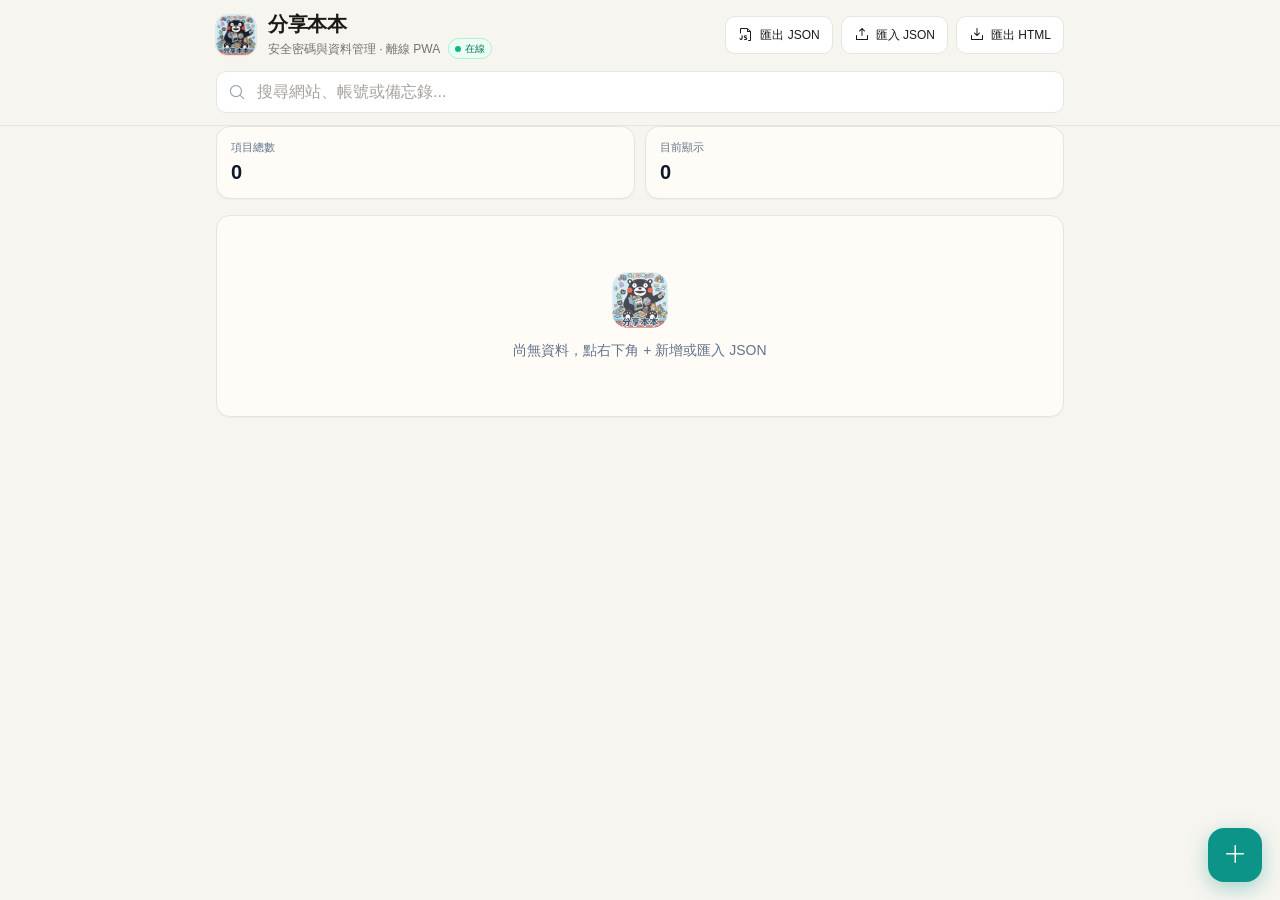
<file: index.html>
<!DOCTYPE html>
<html lang="zh-TW">
<head>
    <meta charset="UTF-8">
    <meta name="viewport" content="width=device-width, initial-scale=1.0, maximum-scale=1.0, user-scalable=no, viewport-fit=cover">
    <meta name="description" content="安全密碼與資料管理 PWA，資料儲存在本地瀏覽器，支援離線使用。">
    <title>分享本本</title>

    <!-- PWA -->
    <link rel="manifest" href="manifest.json">
    <meta name="apple-mobile-web-app-capable" content="yes">
    <meta name="apple-mobile-web-app-status-bar-style" content="default">
    <meta name="apple-mobile-web-app-title" content="分享本本">
    <meta name="theme-color" content="#f7f5f0">
    <link rel="apple-touch-icon" href="icons/apple-touch-icon.png">
    <link rel="icon" type="image/png" sizes="32x32" href="icons/favicon-32.png">
    <link rel="icon" type="image/png" sizes="16x16" href="icons/favicon-16.png">
    <link rel="icon" href="favicon.ico">

    <!-- Local assets for reliable offline UI -->
    <link rel="stylesheet" href="./tailwind-built.css">
    <link rel="stylesheet" href="./icons-font/style.css">
    <link rel="stylesheet" href="styles.css">
    <script defer src="./alpine.min.js"></script>
    <script src="app.js"></script>

    <style>
      :root {
        color-scheme: light;
        --bg: #f7f5f0;
        --surface: #fffcf7;
        --text: #1c1917;
        --muted: #78716c;
        --border: #e7e5e0;
        --accent: #0d9488;
        --accent-soft: #ccfbf1;
        --header: #f7f5f0;
        --radius: 14px;
      }
      [x-cloak] { display: none !important; }
      html, body {
        margin: 0;
        background: var(--bg) !important;
        color: var(--text);
        font-family: -apple-system, BlinkMacSystemFont, "SF Pro Text", "Segoe UI", sans-serif;
        -webkit-tap-highlight-color: transparent;
        -webkit-text-size-adjust: 100%;
        overscroll-behavior-y: none;
        min-height: 100dvh;
      }
      button, input, textarea { font: inherit; }
      button, label[for] { touch-action: manipulation; }
      input, textarea {
        font-size: 16px !important;
        border-radius: 10px !important;
      }
      input:focus, textarea:focus {
        outline: none !important;
        border-color: var(--accent) !important;
        box-shadow: 0 0 0 3px rgba(13, 148, 136, 0.15) !important;
      }

      /* Header – 米白，與整頁一致 */
      #app-header {
        background: var(--header) !important;
        color: var(--text);
        border-bottom: 1px solid var(--border) !important;
        box-shadow: none;
      }
      #app-header input {
        background: #fff !important;
        border: 1px solid var(--border) !important;
        color: var(--text) !important;
        border-radius: 10px !important;
      }
      #app-header input::placeholder { color: #a8a29e; }
      #app-header input:focus {
        background: #fff !important;
        border-color: var(--accent) !important;
        box-shadow: 0 0 0 3px rgba(13, 148, 136, 0.12) !important;
      }
      #app-header .hdr-btn {
        background: #fff;
        border: 1px solid var(--border);
        color: var(--text);
        border-radius: 10px;
        min-height: 38px;
        transition: background .15s;
      }
      #app-header .hdr-btn:active { background: #f5f5f4; }

      /* Cards */
      .stat-card {
        background: var(--surface);
        border: 1px solid var(--border);
        border-radius: var(--radius);
        box-shadow: 0 1px 2px rgba(15,23,42,.04);
      }
      .list-card {
        background: var(--surface);
        border: 1px solid var(--border);
        border-radius: var(--radius);
        box-shadow: 0 1px 2px rgba(15,23,42,.04);
        overflow: hidden;
      }
      .list-row {
        border-bottom: 1px solid var(--border);
        transition: background .12s;
      }
      .list-row:last-child { border-bottom: none; }
      .list-row:active { background: #f5f3ee; }

      .avatar {
        width: 36px; height: 36px;
        border-radius: 10px;
        background: var(--accent-soft);
        color: var(--accent);
        font-weight: 700;
        font-size: 14px;
        display: flex; align-items: center; justify-content: center;
        flex-shrink: 0;
      }
      .pwd-chip {
        font-family: ui-monospace, SFMono-Regular, Menlo, monospace;
        background: #f0ebe3;
        padding: 2px 8px;
        border-radius: 6px;
        font-size: 12px;
        max-width: 100%;
        overflow: hidden;
        text-overflow: ellipsis;
        white-space: nowrap;
      }
      .note-line {
        font-size: 12px;
        color: var(--muted);
        overflow: hidden;
        text-overflow: ellipsis;
        white-space: nowrap;
        max-width: 100%;
      }
      .note-line.expanded {
        white-space: pre-wrap;
        overflow: visible;
        text-overflow: unset;
      }

      .fab {
        position: fixed; z-index: 40;
        right: 18px;
        bottom: max(18px, calc(env(safe-area-inset-bottom) + 12px));
        width: 54px; height: 54px; min-height: 54px;
        border: 0; border-radius: 16px;
        display: flex; align-items: center; justify-content: center;
        background: var(--accent); color: #fff; font-size: 24px;
        box-shadow: 0 6px 20px rgba(13,148,136,.35);
        transition: transform .12s, background .12s;
      }
      .fab:active { transform: scale(.96); background: #0f766e; }

      .modal-panel {
        border-radius: 18px !important;
        border: 1px solid var(--border);
        box-shadow: 0 20px 60px rgba(15,23,42,.18) !important;
      }
      .modal-panel button[type="submit"] {
        background: var(--accent) !important;
        border-radius: 10px !important;
        min-height: 44px;
      }
      .toast-item {
        border-radius: 12px !important;
        box-shadow: 0 8px 28px rgba(0,0,0,.18) !important;
      }

      @media (max-width: 639px) {
        #app-header .hdr-actions {
          display: grid;
          grid-template-columns: 1fr 1fr;
          gap: 8px;
          width: 100%;
        }
        #app-header .hdr-actions > *:last-child {
          grid-column: 1 / -1;
        }
        #main-content {
          padding-left: 12px !important;
          padding-right: 12px !important;
        }
        .pwd-chip { max-width: calc(100vw - 150px); }
        .modal-panel { width: calc(100vw - 20px) !important; max-width: 520px; }
        .modal-panel form > div:last-child {
          display: flex; flex-direction: column; gap: 8px;
          padding-bottom: calc(12px + env(safe-area-inset-bottom)) !important;
        }
        .modal-panel form > div:last-child button { width: 100%; margin: 0 !important; }
      }
      @media (prefers-reduced-motion: reduce) {
        *, *::before, *::after {
          transition-duration: .01ms !important;
          animation-duration: .01ms !important;
        }
      }
    </style>
</head>
<body class="min-h-screen" x-data="passwordManager()" x-cloak>

    <!-- Dark header (portfolio style) -->
    <header id="app-header" class="fixed top-0 left-0 right-0 z-30" style="padding-top:max(0.65rem,env(safe-area-inset-top))">
        <div class="max-w-4xl mx-auto px-4 sm:px-6 pb-3">
            <div class="flex flex-col sm:flex-row sm:items-center justify-between gap-3">
                <div class="flex items-center gap-3 min-w-0">
                    <img src="icons/apple-touch-icon.png" alt="Kumamon" class="w-10 h-10 rounded-xl shadow-sm object-cover shrink-0 ring-1 ring-stone-200">
                    <div class="min-w-0">
                        <h1 class="text-lg sm:text-xl font-semibold text-stone-900 tracking-tight leading-tight">分享本本</h1>
                        <div class="flex items-center gap-2 min-w-0">
                            <p class="text-[11px] sm:text-xs text-stone-500 truncate">安全密碼與資料管理 · 離線 PWA</p>
                            <span class="inline-flex items-center gap-1 shrink-0 rounded-full px-1.5 py-0.5 text-[10px] font-medium border"
                                  :class="isOnline
                                    ? 'bg-emerald-50 text-emerald-700 border-emerald-200'
                                    : 'bg-amber-50 text-amber-700 border-amber-200'"
                                  :title="isOnline ? '已連線' : '離線模式'">
                                <span class="w-1.5 h-1.5 rounded-full"
                                      :class="isOnline ? 'bg-emerald-500' : 'bg-amber-500'"></span>
                                <span x-text="isOnline ? '在線' : '離線'"></span>
                            </span>
                        </div>
                    </div>
                </div>
                <div class="hdr-actions flex flex-wrap gap-2 w-full sm:w-auto">
                    <button type="button" @click="exportToJson()" class="hdr-btn flex-1 sm:flex-none flex items-center justify-center gap-1.5 px-3 py-2 text-xs font-medium">
                        <i class="ph ph-file-js text-base"></i><span>匯出 JSON</span>
                    </button>
                    <label class="hdr-btn flex-1 sm:flex-none flex items-center justify-center gap-1.5 px-3 py-2 text-xs font-medium cursor-pointer">
                        <i class="ph ph-upload-simple text-base"></i><span>匯入 JSON</span>
                        <input type="file" accept=".json,application/json" class="hidden" @change="importFromJson($event)">
                    </label>
                    <button type="button" @click="exportToHtml()" class="hdr-btn flex items-center justify-center gap-1.5 px-3 py-2 text-xs font-medium">
                        <i class="ph ph-download-simple text-base"></i><span>匯出 HTML</span>
                    </button>
                </div>
            </div>
            <div class="relative mt-3">
                <div class="absolute inset-y-0 left-0 pl-3 flex items-center pointer-events-none">
                    <i class="ph ph-magnifying-glass text-slate-400 text-lg"></i>
                </div>
                <input type="text" x-model="searchQuery" placeholder="搜尋網站、帳號或備忘錄..." class="w-full pl-10 pr-4 py-2.5 text-sm">
            </div>
        </div>
    </header>

    <main id="main-content" class="max-w-4xl mx-auto px-4 sm:px-6 pb-24" style="padding-top: max(200px, calc(env(safe-area-inset-top) + 180px))">

        <!-- Stats strip -->
        <div class="grid grid-cols-2 gap-2.5 mb-4">
            <div class="stat-card px-3.5 py-3">
                <p class="text-[11px] text-slate-500 mb-0.5">項目總數</p>
                <p class="text-xl font-semibold text-slate-900 tabular-nums" x-text="passwords.length"></p>
            </div>
            <div class="stat-card px-3.5 py-3">
                <p class="text-[11px] text-slate-500 mb-0.5">目前顯示</p>
                <p class="text-xl font-semibold text-slate-900 tabular-nums">
                    <span x-text="filteredPasswords.length"></span>
                    <span x-show="searchQuery" class="text-xs font-normal text-teal-600 ml-1">（搜尋中）</span>
                </p>
            </div>
        </div>

        <!-- Empty -->
        <div x-show="filteredPasswords.length === 0" class="stat-card text-center py-14 px-6">
            <img src="icons/apple-touch-icon.png" alt="" class="w-14 h-14 mx-auto mb-3 rounded-2xl opacity-80">
            <p class="text-slate-500 text-sm" x-text="searchQuery ? '找不到符合的項目' : '尚無資料，點右下角 + 新增或匯入 JSON'"></p>
        </div>

        <!-- List -->
        <div x-show="filteredPasswords.length > 0" class="list-card">
            <ul>
                <template x-for="(item, index) in filteredPasswords" :key="String(item.id) + '-' + index">
                    <li class="list-row px-3.5 py-3.5 sm:px-4 sm:py-4">
                        <!-- Title row + actions -->
                        <div class="flex items-start justify-between gap-2 mb-1.5">
                            <div class="flex items-center gap-2.5 min-w-0 flex-1">
                                <div class="avatar">
                                    <span x-text="String(item.siteName || '?').charAt(0).toUpperCase()"></span>
                                </div>
                                <div class="min-w-0">
                                    <div class="flex items-center gap-1.5">
                                        <h3 class="text-[15px] font-semibold text-slate-900 truncate" x-text="item.siteName"></h3>
                                        <a x-show="item.url" :href="safeUrl(item.url)" target="_blank" rel="noopener noreferrer" class="text-slate-400 hover:text-teal-600 p-0.5 shrink-0" title="開啟網站">
                                            <i class="ph ph-link text-sm"></i>
                                        </a>
                                    </div>
                                </div>
                            </div>
                            <div class="flex items-center shrink-0 -mr-1">
                                <button type="button" @click="editItem(item)" class="p-1.5 text-slate-400 hover:text-teal-600 hover:bg-teal-50 rounded-lg" title="編輯">
                                    <i class="ph ph-pencil-simple text-base"></i>
                                </button>
                                <button type="button" @click="deleteItem(item.id)" class="p-1.5 text-slate-400 hover:text-rose-600 hover:bg-rose-50 rounded-lg" title="刪除">
                                    <i class="ph ph-trash text-base"></i>
                                </button>
                            </div>
                        </div>

                        <!-- Account / password – compact -->
                        <div class="pl-[46px] space-y-1">
                            <div class="flex items-center gap-1.5 min-w-0">
                                <span class="text-[11px] text-slate-400 w-8 shrink-0">帳號</span>
                                <span class="text-xs text-slate-700 font-mono truncate select-all flex-1 min-w-0" x-text="item.username"></span>
                                <button type="button" @click="copyToClipboard(item.username, '帳號已複製')" class="p-1 text-slate-300 hover:text-teal-600 rounded shrink-0" title="複製帳號">
                                    <i class="ph ph-copy text-sm"></i>
                                </button>
                            </div>
                            <div class="flex items-center gap-1.5 min-w-0">
                                <span class="text-[11px] text-slate-400 w-8 shrink-0">密碼</span>
                                <span class="pwd-chip select-all" x-text="item.password"></span>
                                <button type="button" @click="copyToClipboard(item.password, '密碼已複製')" class="p-1 text-slate-300 hover:text-teal-600 rounded shrink-0" title="複製密碼">
                                    <i class="ph ph-copy text-sm"></i>
                                </button>
                            </div>
                            <!-- Notes: single line by default, tap to expand -->
                            <div x-show="item.notes" class="flex items-start gap-1.5 pt-0.5">
                                <i class="ph ph-note-pencil text-slate-300 text-sm mt-0.5 shrink-0"></i>
                                <button type="button"
                                    class="note-line text-left flex-1 min-w-0"
                                    :class="{ 'expanded': item._noteOpen }"
                                    @click="item._noteOpen = !item._noteOpen"
                                    :title="item._noteOpen ? '點擊收合' : '點擊展開'"
                                    x-text="item.notes"></button>
                            </div>
                        </div>
                    </li>
                </template>
            </ul>
        </div>
    </main>

    <!-- FAB -->
    <button type="button" class="fab" @click.prevent.stop="openModal()" title="新增項目" aria-label="新增項目">
        <i class="ph ph-plus"></i>
    </button>

    <!-- Modal -->
    <div x-show="isModalOpen" class="fixed inset-0 z-50 overflow-y-auto" role="dialog" aria-modal="true" style="display:none">
        <div class="flex items-end justify-center min-h-screen pt-4 px-4 pb-20 text-center sm:block sm:p-0">
            <div x-show="isModalOpen" x-transition.opacity class="fixed inset-0 bg-slate-900/50 transition-opacity" @click="closeModal()"></div>
            <span class="hidden sm:inline-block sm:align-middle sm:h-screen" aria-hidden="true">&#8203;</span>
            <div x-show="isModalOpen" x-transition class="modal-panel inline-block align-bottom bg-white text-left overflow-hidden transform transition-all sm:my-8 sm:align-middle sm:max-w-lg w-full">
                <form @submit.prevent="saveItem">
                    <div class="bg-white px-4 pt-5 pb-4 sm:p-6">
                        <div class="flex items-center gap-3 mb-4">
                            <img src="icons/apple-touch-icon.png" alt="" class="w-10 h-10 rounded-xl object-cover">
                            <h3 class="text-lg font-semibold text-slate-900" id="modal-title" x-text="editingId ? '編輯項目' : '新增密碼項目'"></h3>
                        </div>
                        <div class="space-y-3.5">
                            <div>
                                <label class="block text-xs font-semibold text-slate-600 mb-1">網站/服務名稱 <span class="text-rose-500">*</span></label>
                                <input type="text" x-model="formData.siteName" required class="w-full border border-slate-200 rounded-lg px-3.5 py-2.5 text-sm">
                            </div>
                            <div>
                                <label class="block text-xs font-semibold text-slate-600 mb-1">網址 (選填)</label>
                                <input type="text" x-model="formData.url" placeholder="ex: example.com" class="w-full border border-slate-200 rounded-lg px-3.5 py-2.5 text-sm">
                            </div>
                            <div>
                                <label class="block text-xs font-semibold text-slate-600 mb-1">帳號/使用者名稱 <span class="text-rose-500">*</span></label>
                                <input type="text" x-model="formData.username" required class="w-full border border-slate-200 rounded-lg px-3.5 py-2.5 text-sm">
                            </div>
                            <div>
                                <label class="block text-xs font-semibold text-slate-600 mb-1">密碼 <span class="text-rose-500">*</span></label>
                                <div class="relative">
                                    <input :type="showPasswordInModal ? 'text' : 'password'" x-model="formData.password" required class="w-full border border-slate-200 rounded-lg px-3.5 py-2.5 pr-10 text-sm font-mono">
                                    <button type="button" @click="showPasswordInModal = !showPasswordInModal" class="absolute inset-y-0 right-0 pr-3 flex items-center text-slate-400 hover:text-slate-600">
                                        <i class="ph text-lg" :class="showPasswordInModal ? 'ph-eye-slash' : 'ph-eye'"></i>
                                    </button>
                                </div>
                                <button type="button" @click="generatePassword" class="mt-2 text-xs text-teal-600 hover:text-teal-800 flex items-center gap-1 font-medium">
                                    <i class="ph ph-magic-wand text-sm"></i> 產生安全隨機密碼
                                </button>
                            </div>
                            <div>
                                <label class="block text-xs font-semibold text-slate-600 mb-1">備忘錄 (選填)</label>
                                <textarea x-model="formData.notes" rows="2" class="w-full border border-slate-200 rounded-lg px-3.5 py-2.5 text-sm" placeholder="簡短備註即可"></textarea>
                            </div>
                        </div>
                    </div>
                    <div class="bg-[#f5f2eb] px-4 py-3 sm:px-6 sm:flex sm:flex-row-reverse gap-2 rounded-b-[18px]">
                        <button type="submit" class="w-full sm:w-auto inline-flex justify-center rounded-lg border border-transparent px-4 py-2.5 text-sm font-medium text-white hover:opacity-90">儲存</button>
                        <button type="button" @click="closeModal()" class="mt-2 sm:mt-0 w-full sm:w-auto inline-flex justify-center rounded-lg border border-stone-200 px-4 py-2.5 bg-white text-sm font-medium text-stone-700 hover:bg-stone-50">取消</button>
                    </div>
                </form>
            </div>
        </div>
    </div>

    <!-- Toasts -->
    <div class="fixed bottom-4 right-4 z-50 flex flex-col gap-2 pointer-events-none" style="bottom:max(1rem,calc(env(safe-area-inset-bottom) + 1rem))">
        <template x-for="toast in toasts" :key="toast.id">
            <div class="toast-item bg-slate-900 text-white px-4 py-3 rounded-xl flex items-center gap-3 min-w-[200px] pointer-events-auto">
                <i class="ph text-xl shrink-0" :class="toast.type === 'success' ? 'ph-check-circle text-emerald-400' : (toast.type === 'error' ? 'ph-warning-circle text-rose-400' : 'ph-info text-sky-400')"></i>
                <span x-text="toast.message" class="text-sm font-medium"></span>
            </div>
        </template>
    </div>

<script>
/* Offline safety: if Alpine fails, uncloak so page is not forever blank */
(function () {
  setTimeout(function () {
    var b = document.body;
    if (b && b.hasAttribute('x-cloak') && !window.Alpine) {
      b.removeAttribute('x-cloak');
      console.warn('[分享本本] Alpine 未載入，已解除 x-cloak');
    }
  }, 2500);
})();
</script>
</body>
</html>
</file>
<file: icons-font/style.css>
@font-face {
  font-family: "Phosphor";
  src: url("./Phosphor.woff2") format("woff2");
  font-weight: normal;
  font-style: normal;
  font-display: block;
}

.ph {
  /* use !important to prevent issues with browser extensions that change fonts */
  font-family: "Phosphor" !important;
  speak: never;
  font-style: normal;
  font-weight: normal;
  font-variant: normal;
  text-transform: none;
  line-height: 1;

  /* Enable Ligatures ================ */
  letter-spacing: 0;
  -webkit-font-feature-settings: "liga";
  -moz-font-feature-settings: "liga=1";
  -moz-font-feature-settings: "liga";
  -ms-font-feature-settings: "liga" 1;
  font-feature-settings: "liga";
  -webkit-font-variant-ligatures: discretionary-ligatures;
  font-variant-ligatures: discretionary-ligatures;

  /* Better Font Rendering =========== */
  -webkit-font-smoothing: antialiased;
  -moz-osx-font-smoothing: grayscale;
}

.ph.ph-acorn:before {
  content: "\eb9a";
}
.ph.ph-address-book:before {
  content: "\e6f8";
}
.ph.ph-address-book-tabs:before {
  content: "\ee4e";
}
.ph.ph-air-traffic-control:before {
  content: "\ecd8";
}
.ph.ph-airplane:before {
  content: "\e002";
}
.ph.ph-airplane-in-flight:before {
  content: "\e4fe";
}
.ph.ph-airplane-landing:before {
  content: "\e502";
}
.ph.ph-airplane-takeoff:before {
  content: "\e504";
}
.ph.ph-airplane-taxiing:before {
  content: "\e500";
}
.ph.ph-airplane-tilt:before {
  content: "\e5d6";
}
.ph.ph-airplay:before {
  content: "\e004";
}
.ph.ph-alarm:before {
  content: "\e006";
}
.ph.ph-alien:before {
  content: "\e8a6";
}
.ph.ph-align-bottom:before {
  content: "\e506";
}
.ph.ph-align-bottom-simple:before {
  content: "\eb0c";
}
.ph.ph-align-center-horizontal:before {
  content: "\e50a";
}
.ph.ph-align-center-horizontal-simple:before {
  content: "\eb0e";
}
.ph.ph-align-center-vertical:before {
  content: "\e50c";
}
.ph.ph-align-center-vertical-simple:before {
  content: "\eb10";
}
.ph.ph-align-left:before {
  content: "\e50e";
}
.ph.ph-align-left-simple:before {
  content: "\eaee";
}
.ph.ph-align-right:before {
  content: "\e510";
}
.ph.ph-align-right-simple:before {
  content: "\eb12";
}
.ph.ph-align-top:before {
  content: "\e512";
}
.ph.ph-align-top-simple:before {
  content: "\eb14";
}
.ph.ph-amazon-logo:before {
  content: "\e96c";
}
.ph.ph-ambulance:before {
  content: "\e572";
}
.ph.ph-anchor:before {
  content: "\e514";
}
.ph.ph-anchor-simple:before {
  content: "\e5d8";
}
.ph.ph-android-logo:before {
  content: "\e008";
}
.ph.ph-angle:before {
  content: "\e7bc";
}
.ph.ph-angular-logo:before {
  content: "\eb80";
}
.ph.ph-aperture:before {
  content: "\e00a";
}
.ph.ph-app-store-logo:before {
  content: "\e974";
}
.ph.ph-app-window:before {
  content: "\e5da";
}
.ph.ph-apple-logo:before {
  content: "\e516";
}
.ph.ph-apple-podcasts-logo:before {
  content: "\eb96";
}
.ph.ph-approximate-equals:before {
  content: "\edaa";
}
.ph.ph-archive:before {
  content: "\e00c";
}
.ph.ph-armchair:before {
  content: "\e012";
}
.ph.ph-arrow-arc-left:before {
  content: "\e014";
}
.ph.ph-arrow-arc-right:before {
  content: "\e016";
}
.ph.ph-arrow-bend-double-up-left:before {
  content: "\e03a";
}
.ph.ph-arrow-bend-double-up-right:before {
  content: "\e03c";
}
.ph.ph-arrow-bend-down-left:before {
  content: "\e018";
}
.ph.ph-arrow-bend-down-right:before {
  content: "\e01a";
}
.ph.ph-arrow-bend-left-down:before {
  content: "\e01c";
}
.ph.ph-arrow-bend-left-up:before {
  content: "\e01e";
}
.ph.ph-arrow-bend-right-down:before {
  content: "\e020";
}
.ph.ph-arrow-bend-right-up:before {
  content: "\e022";
}
.ph.ph-arrow-bend-up-left:before {
  content: "\e024";
}
.ph.ph-arrow-bend-up-right:before {
  content: "\e026";
}
.ph.ph-arrow-circle-down:before {
  content: "\e028";
}
.ph.ph-arrow-circle-down-left:before {
  content: "\e02a";
}
.ph.ph-arrow-circle-down-right:before {
  content: "\e02c";
}
.ph.ph-arrow-circle-left:before {
  content: "\e05a";
}
.ph.ph-arrow-circle-right:before {
  content: "\e02e";
}
.ph.ph-arrow-circle-up:before {
  content: "\e030";
}
.ph.ph-arrow-circle-up-left:before {
  content: "\e032";
}
.ph.ph-arrow-circle-up-right:before {
  content: "\e034";
}
.ph.ph-arrow-clockwise:before {
  content: "\e036";
}
.ph.ph-arrow-counter-clockwise:before {
  content: "\e038";
}
.ph.ph-arrow-down:before {
  content: "\e03e";
}
.ph.ph-arrow-down-left:before {
  content: "\e040";
}
.ph.ph-arrow-down-right:before {
  content: "\e042";
}
.ph.ph-arrow-elbow-down-left:before {
  content: "\e044";
}
.ph.ph-arrow-elbow-down-right:before {
  content: "\e046";
}
.ph.ph-arrow-elbow-left:before {
  content: "\e048";
}
.ph.ph-arrow-elbow-left-down:before {
  content: "\e04a";
}
.ph.ph-arrow-elbow-left-up:before {
  content: "\e04c";
}
.ph.ph-arrow-elbow-right:before {
  content: "\e04e";
}
.ph.ph-arrow-elbow-right-down:before {
  content: "\e050";
}
.ph.ph-arrow-elbow-right-up:before {
  content: "\e052";
}
.ph.ph-arrow-elbow-up-left:before {
  content: "\e054";
}
.ph.ph-arrow-elbow-up-right:before {
  content: "\e056";
}
.ph.ph-arrow-fat-down:before {
  content: "\e518";
}
.ph.ph-arrow-fat-left:before {
  content: "\e51a";
}
.ph.ph-arrow-fat-line-down:before {
  content: "\e51c";
}
.ph.ph-arrow-fat-line-left:before {
  content: "\e51e";
}
.ph.ph-arrow-fat-line-right:before {
  content: "\e520";
}
.ph.ph-arrow-fat-line-up:before {
  content: "\e522";
}
.ph.ph-arrow-fat-lines-down:before {
  content: "\e524";
}
.ph.ph-arrow-fat-lines-left:before {
  content: "\e526";
}
.ph.ph-arrow-fat-lines-right:before {
  content: "\e528";
}
.ph.ph-arrow-fat-lines-up:before {
  content: "\e52a";
}
.ph.ph-arrow-fat-right:before {
  content: "\e52c";
}
.ph.ph-arrow-fat-up:before {
  content: "\e52e";
}
.ph.ph-arrow-left:before {
  content: "\e058";
}
.ph.ph-arrow-line-down:before {
  content: "\e05c";
}
.ph.ph-arrow-line-down-left:before {
  content: "\e05e";
}
.ph.ph-arrow-line-down-right:before {
  content: "\e060";
}
.ph.ph-arrow-line-left:before {
  content: "\e062";
}
.ph.ph-arrow-line-right:before {
  content: "\e064";
}
.ph.ph-arrow-line-up:before {
  content: "\e066";
}
.ph.ph-arrow-line-up-left:before {
  content: "\e068";
}
.ph.ph-arrow-line-up-right:before {
  content: "\e06a";
}
.ph.ph-arrow-right:before {
  content: "\e06c";
}
.ph.ph-arrow-square-down:before {
  content: "\e06e";
}
.ph.ph-arrow-square-down-left:before {
  content: "\e070";
}
.ph.ph-arrow-square-down-right:before {
  content: "\e072";
}
.ph.ph-arrow-square-in:before {
  content: "\e5dc";
}
.ph.ph-arrow-square-left:before {
  content: "\e074";
}
.ph.ph-arrow-square-out:before {
  content: "\e5de";
}
.ph.ph-arrow-square-right:before {
  content: "\e076";
}
.ph.ph-arrow-square-up:before {
  content: "\e078";
}
.ph.ph-arrow-square-up-left:before {
  content: "\e07a";
}
.ph.ph-arrow-square-up-right:before {
  content: "\e07c";
}
.ph.ph-arrow-u-down-left:before {
  content: "\e07e";
}
.ph.ph-arrow-u-down-right:before {
  content: "\e080";
}
.ph.ph-arrow-u-left-down:before {
  content: "\e082";
}
.ph.ph-arrow-u-left-up:before {
  content: "\e084";
}
.ph.ph-arrow-u-right-down:before {
  content: "\e086";
}
.ph.ph-arrow-u-right-up:before {
  content: "\e088";
}
.ph.ph-arrow-u-up-left:before {
  content: "\e08a";
}
.ph.ph-arrow-u-up-right:before {
  content: "\e08c";
}
.ph.ph-arrow-up:before {
  content: "\e08e";
}
.ph.ph-arrow-up-left:before {
  content: "\e090";
}
.ph.ph-arrow-up-right:before {
  content: "\e092";
}
.ph.ph-arrows-clockwise:before {
  content: "\e094";
}
.ph.ph-arrows-counter-clockwise:before {
  content: "\e096";
}
.ph.ph-arrows-down-up:before {
  content: "\e098";
}
.ph.ph-arrows-horizontal:before {
  content: "\eb06";
}
.ph.ph-arrows-in:before {
  content: "\e09a";
}
.ph.ph-arrows-in-cardinal:before {
  content: "\e09c";
}
.ph.ph-arrows-in-line-horizontal:before {
  content: "\e530";
}
.ph.ph-arrows-in-line-vertical:before {
  content: "\e532";
}
.ph.ph-arrows-in-simple:before {
  content: "\e09e";
}
.ph.ph-arrows-left-right:before {
  content: "\e0a0";
}
.ph.ph-arrows-merge:before {
  content: "\ed3e";
}
.ph.ph-arrows-out:before {
  content: "\e0a2";
}
.ph.ph-arrows-out-cardinal:before {
  content: "\e0a4";
}
.ph.ph-arrows-out-line-horizontal:before {
  content: "\e534";
}
.ph.ph-arrows-out-line-vertical:before {
  content: "\e536";
}
.ph.ph-arrows-out-simple:before {
  content: "\e0a6";
}
.ph.ph-arrows-split:before {
  content: "\ed3c";
}
.ph.ph-arrows-vertical:before {
  content: "\eb04";
}
.ph.ph-article:before {
  content: "\e0a8";
}
.ph.ph-article-medium:before {
  content: "\e5e0";
}
.ph.ph-article-ny-times:before {
  content: "\e5e2";
}
.ph.ph-asclepius:before {
  content: "\ee34";
}
.ph.ph-caduceus:before {
  content: "\ee34";
}
.ph.ph-asterisk:before {
  content: "\e0aa";
}
.ph.ph-asterisk-simple:before {
  content: "\e832";
}
.ph.ph-at:before {
  content: "\e0ac";
}
.ph.ph-atom:before {
  content: "\e5e4";
}
.ph.ph-avocado:before {
  content: "\ee04";
}
.ph.ph-axe:before {
  content: "\e9fc";
}
.ph.ph-baby:before {
  content: "\e774";
}
.ph.ph-baby-carriage:before {
  content: "\e818";
}
.ph.ph-backpack:before {
  content: "\e922";
}
.ph.ph-backspace:before {
  content: "\e0ae";
}
.ph.ph-bag:before {
  content: "\e0b0";
}
.ph.ph-bag-simple:before {
  content: "\e5e6";
}
.ph.ph-balloon:before {
  content: "\e76c";
}
.ph.ph-bandaids:before {
  content: "\e0b2";
}
.ph.ph-bank:before {
  content: "\e0b4";
}
.ph.ph-barbell:before {
  content: "\e0b6";
}
.ph.ph-barcode:before {
  content: "\e0b8";
}
.ph.ph-barn:before {
  content: "\ec72";
}
.ph.ph-barricade:before {
  content: "\e948";
}
.ph.ph-baseball:before {
  content: "\e71a";
}
.ph.ph-baseball-cap:before {
  content: "\ea28";
}
.ph.ph-baseball-helmet:before {
  content: "\ee4a";
}
.ph.ph-basket:before {
  content: "\e964";
}
.ph.ph-basketball:before {
  content: "\e724";
}
.ph.ph-bathtub:before {
  content: "\e81e";
}
.ph.ph-battery-charging:before {
  content: "\e0ba";
}
.ph.ph-battery-charging-vertical:before {
  content: "\e0bc";
}
.ph.ph-battery-empty:before {
  content: "\e0be";
}
.ph.ph-battery-full:before {
  content: "\e0c0";
}
.ph.ph-battery-high:before {
  content: "\e0c2";
}
.ph.ph-battery-low:before {
  content: "\e0c4";
}
.ph.ph-battery-medium:before {
  content: "\e0c6";
}
.ph.ph-battery-plus:before {
  content: "\e808";
}
.ph.ph-battery-plus-vertical:before {
  content: "\ec50";
}
.ph.ph-battery-vertical-empty:before {
  content: "\e7c6";
}
.ph.ph-battery-vertical-full:before {
  content: "\e7c4";
}
.ph.ph-battery-vertical-high:before {
  content: "\e7c2";
}
.ph.ph-battery-vertical-low:before {
  content: "\e7be";
}
.ph.ph-battery-vertical-medium:before {
  content: "\e7c0";
}
.ph.ph-battery-warning:before {
  content: "\e0c8";
}
.ph.ph-battery-warning-vertical:before {
  content: "\e0ca";
}
.ph.ph-beach-ball:before {
  content: "\ed24";
}
.ph.ph-beanie:before {
  content: "\ea2a";
}
.ph.ph-bed:before {
  content: "\e0cc";
}
.ph.ph-beer-bottle:before {
  content: "\e7b0";
}
.ph.ph-beer-stein:before {
  content: "\eb62";
}
.ph.ph-behance-logo:before {
  content: "\e7f4";
}
.ph.ph-bell:before {
  content: "\e0ce";
}
.ph.ph-bell-ringing:before {
  content: "\e5e8";
}
.ph.ph-bell-simple:before {
  content: "\e0d0";
}
.ph.ph-bell-simple-ringing:before {
  content: "\e5ea";
}
.ph.ph-bell-simple-slash:before {
  content: "\e0d2";
}
.ph.ph-bell-simple-z:before {
  content: "\e5ec";
}
.ph.ph-bell-slash:before {
  content: "\e0d4";
}
.ph.ph-bell-z:before {
  content: "\e5ee";
}
.ph.ph-belt:before {
  content: "\ea2c";
}
.ph.ph-bezier-curve:before {
  content: "\eb00";
}
.ph.ph-bicycle:before {
  content: "\e0d6";
}
.ph.ph-binary:before {
  content: "\ee60";
}
.ph.ph-binoculars:before {
  content: "\ea64";
}
.ph.ph-biohazard:before {
  content: "\e9e0";
}
.ph.ph-bird:before {
  content: "\e72c";
}
.ph.ph-blueprint:before {
  content: "\eda0";
}
.ph.ph-bluetooth:before {
  content: "\e0da";
}
.ph.ph-bluetooth-connected:before {
  content: "\e0dc";
}
.ph.ph-bluetooth-slash:before {
  content: "\e0de";
}
.ph.ph-bluetooth-x:before {
  content: "\e0e0";
}
.ph.ph-boat:before {
  content: "\e786";
}
.ph.ph-bomb:before {
  content: "\ee0a";
}
.ph.ph-bone:before {
  content: "\e7f2";
}
.ph.ph-book:before {
  content: "\e0e2";
}
.ph.ph-book-bookmark:before {
  content: "\e0e4";
}
.ph.ph-book-open:before {
  content: "\e0e6";
}
.ph.ph-book-open-text:before {
  content: "\e8f2";
}
.ph.ph-book-open-user:before {
  content: "\ede0";
}
.ph.ph-bookmark:before {
  content: "\e0e8";
}
.ph.ph-bookmark-simple:before {
  content: "\e0ea";
}
.ph.ph-bookmarks:before {
  content: "\e0ec";
}
.ph.ph-bookmarks-simple:before {
  content: "\e5f0";
}
.ph.ph-books:before {
  content: "\e758";
}
.ph.ph-boot:before {
  content: "\ecca";
}
.ph.ph-boules:before {
  content: "\e722";
}
.ph.ph-bounding-box:before {
  content: "\e6ce";
}
.ph.ph-bowl-food:before {
  content: "\eaa4";
}
.ph.ph-bowl-steam:before {
  content: "\e8e4";
}
.ph.ph-bowling-ball:before {
  content: "\ea34";
}
.ph.ph-box-arrow-down:before {
  content: "\e00e";
}
.ph.ph-archive-box:before {
  content: "\e00e";
}
.ph.ph-box-arrow-up:before {
  content: "\ee54";
}
.ph.ph-boxing-glove:before {
  content: "\ea36";
}
.ph.ph-brackets-angle:before {
  content: "\e862";
}
.ph.ph-brackets-curly:before {
  content: "\e860";
}
.ph.ph-brackets-round:before {
  content: "\e864";
}
.ph.ph-brackets-square:before {
  content: "\e85e";
}
.ph.ph-brain:before {
  content: "\e74e";
}
.ph.ph-brandy:before {
  content: "\e6b4";
}
.ph.ph-bread:before {
  content: "\e81c";
}
.ph.ph-bridge:before {
  content: "\ea68";
}
.ph.ph-briefcase:before {
  content: "\e0ee";
}
.ph.ph-briefcase-metal:before {
  content: "\e5f2";
}
.ph.ph-broadcast:before {
  content: "\e0f2";
}
.ph.ph-broom:before {
  content: "\ec54";
}
.ph.ph-browser:before {
  content: "\e0f4";
}
.ph.ph-browsers:before {
  content: "\e0f6";
}
.ph.ph-bug:before {
  content: "\e5f4";
}
.ph.ph-bug-beetle:before {
  content: "\e5f6";
}
.ph.ph-bug-droid:before {
  content: "\e5f8";
}
.ph.ph-building:before {
  content: "\e100";
}
.ph.ph-building-apartment:before {
  content: "\e0fe";
}
.ph.ph-building-office:before {
  content: "\e0ff";
}
.ph.ph-buildings:before {
  content: "\e102";
}
.ph.ph-bulldozer:before {
  content: "\ec6c";
}
.ph.ph-bus:before {
  content: "\e106";
}
.ph.ph-butterfly:before {
  content: "\ea6e";
}
.ph.ph-cable-car:before {
  content: "\e49c";
}
.ph.ph-cactus:before {
  content: "\e918";
}
.ph.ph-cake:before {
  content: "\e780";
}
.ph.ph-calculator:before {
  content: "\e538";
}
.ph.ph-calendar:before {
  content: "\e108";
}
.ph.ph-calendar-blank:before {
  content: "\e10a";
}
.ph.ph-calendar-check:before {
  content: "\e712";
}
.ph.ph-calendar-dot:before {
  content: "\e7b2";
}
.ph.ph-calendar-dots:before {
  content: "\e7b4";
}
.ph.ph-calendar-heart:before {
  content: "\e8b0";
}
.ph.ph-calendar-minus:before {
  content: "\ea14";
}
.ph.ph-calendar-plus:before {
  content: "\e714";
}
.ph.ph-calendar-slash:before {
  content: "\ea12";
}
.ph.ph-calendar-star:before {
  content: "\e8b2";
}
.ph.ph-calendar-x:before {
  content: "\e10c";
}
.ph.ph-call-bell:before {
  content: "\e7de";
}
.ph.ph-camera:before {
  content: "\e10e";
}
.ph.ph-camera-plus:before {
  content: "\ec58";
}
.ph.ph-camera-rotate:before {
  content: "\e7a4";
}
.ph.ph-camera-slash:before {
  content: "\e110";
}
.ph.ph-campfire:before {
  content: "\e9d8";
}
.ph.ph-car:before {
  content: "\e112";
}
.ph.ph-car-battery:before {
  content: "\ee30";
}
.ph.ph-car-profile:before {
  content: "\e8cc";
}
.ph.ph-car-simple:before {
  content: "\e114";
}
.ph.ph-cardholder:before {
  content: "\e5fa";
}
.ph.ph-cards:before {
  content: "\e0f8";
}
.ph.ph-cards-three:before {
  content: "\ee50";
}
.ph.ph-caret-circle-double-down:before {
  content: "\e116";
}
.ph.ph-caret-circle-double-left:before {
  content: "\e118";
}
.ph.ph-caret-circle-double-right:before {
  content: "\e11a";
}
.ph.ph-caret-circle-double-up:before {
  content: "\e11c";
}
.ph.ph-caret-circle-down:before {
  content: "\e11e";
}
.ph.ph-caret-circle-left:before {
  content: "\e120";
}
.ph.ph-caret-circle-right:before {
  content: "\e122";
}
.ph.ph-caret-circle-up:before {
  content: "\e124";
}
.ph.ph-caret-circle-up-down:before {
  content: "\e13e";
}
.ph.ph-caret-double-down:before {
  content: "\e126";
}
.ph.ph-caret-double-left:before {
  content: "\e128";
}
.ph.ph-caret-double-right:before {
  content: "\e12a";
}
.ph.ph-caret-double-up:before {
  content: "\e12c";
}
.ph.ph-caret-down:before {
  content: "\e136";
}
.ph.ph-caret-left:before {
  content: "\e138";
}
.ph.ph-caret-line-down:before {
  content: "\e134";
}
.ph.ph-caret-line-left:before {
  content: "\e132";
}
.ph.ph-caret-line-right:before {
  content: "\e130";
}
.ph.ph-caret-line-up:before {
  content: "\e12e";
}
.ph.ph-caret-right:before {
  content: "\e13a";
}
.ph.ph-caret-up:before {
  content: "\e13c";
}
.ph.ph-caret-up-down:before {
  content: "\e140";
}
.ph.ph-carrot:before {
  content: "\ed38";
}
.ph.ph-cash-register:before {
  content: "\ed80";
}
.ph.ph-cassette-tape:before {
  content: "\ed2e";
}
.ph.ph-castle-turret:before {
  content: "\e9d0";
}
.ph.ph-cat:before {
  content: "\e748";
}
.ph.ph-cell-signal-full:before {
  content: "\e142";
}
.ph.ph-cell-signal-high:before {
  content: "\e144";
}
.ph.ph-cell-signal-low:before {
  content: "\e146";
}
.ph.ph-cell-signal-medium:before {
  content: "\e148";
}
.ph.ph-cell-signal-none:before {
  content: "\e14a";
}
.ph.ph-cell-signal-slash:before {
  content: "\e14c";
}
.ph.ph-cell-signal-x:before {
  content: "\e14e";
}
.ph.ph-cell-tower:before {
  content: "\ebaa";
}
.ph.ph-certificate:before {
  content: "\e766";
}
.ph.ph-chair:before {
  content: "\e950";
}
.ph.ph-chalkboard:before {
  content: "\e5fc";
}
.ph.ph-chalkboard-simple:before {
  content: "\e5fe";
}
.ph.ph-chalkboard-teacher:before {
  content: "\e600";
}
.ph.ph-champagne:before {
  content: "\eaca";
}
.ph.ph-charging-station:before {
  content: "\e8d0";
}
.ph.ph-chart-bar:before {
  content: "\e150";
}
.ph.ph-chart-bar-horizontal:before {
  content: "\e152";
}
.ph.ph-chart-donut:before {
  content: "\eaa6";
}
.ph.ph-chart-line:before {
  content: "\e154";
}
.ph.ph-chart-line-down:before {
  content: "\e8b6";
}
.ph.ph-chart-line-up:before {
  content: "\e156";
}
.ph.ph-chart-pie:before {
  content: "\e158";
}
.ph.ph-chart-pie-slice:before {
  content: "\e15a";
}
.ph.ph-chart-polar:before {
  content: "\eaa8";
}
.ph.ph-chart-scatter:before {
  content: "\eaac";
}
.ph.ph-chat:before {
  content: "\e15c";
}
.ph.ph-chat-centered:before {
  content: "\e160";
}
.ph.ph-chat-centered-dots:before {
  content: "\e164";
}
.ph.ph-chat-centered-slash:before {
  content: "\e162";
}
.ph.ph-chat-centered-text:before {
  content: "\e166";
}
.ph.ph-chat-circle:before {
  content: "\e168";
}
.ph.ph-chat-circle-dots:before {
  content: "\e16c";
}
.ph.ph-chat-circle-slash:before {
  content: "\e16a";
}
.ph.ph-chat-circle-text:before {
  content: "\e16e";
}
.ph.ph-chat-dots:before {
  content: "\e170";
}
.ph.ph-chat-slash:before {
  content: "\e15e";
}
.ph.ph-chat-teardrop:before {
  content: "\e172";
}
.ph.ph-chat-teardrop-dots:before {
  content: "\e176";
}
.ph.ph-chat-teardrop-slash:before {
  content: "\e174";
}
.ph.ph-chat-teardrop-text:before {
  content: "\e178";
}
.ph.ph-chat-text:before {
  content: "\e17a";
}
.ph.ph-chats:before {
  content: "\e17c";
}
.ph.ph-chats-circle:before {
  content: "\e17e";
}
.ph.ph-chats-teardrop:before {
  content: "\e180";
}
.ph.ph-check:before {
  content: "\e182";
}
.ph.ph-check-circle:before {
  content: "\e184";
}
.ph.ph-check-fat:before {
  content: "\eba6";
}
.ph.ph-check-square:before {
  content: "\e186";
}
.ph.ph-check-square-offset:before {
  content: "\e188";
}
.ph.ph-checkerboard:before {
  content: "\e8c4";
}
.ph.ph-checks:before {
  content: "\e53a";
}
.ph.ph-cheers:before {
  content: "\ea4a";
}
.ph.ph-cheese:before {
  content: "\e9fe";
}
.ph.ph-chef-hat:before {
  content: "\ed8e";
}
.ph.ph-cherries:before {
  content: "\e830";
}
.ph.ph-church:before {
  content: "\ecea";
}
.ph.ph-cigarette:before {
  content: "\ed90";
}
.ph.ph-cigarette-slash:before {
  content: "\ed92";
}
.ph.ph-circle:before {
  content: "\e18a";
}
.ph.ph-circle-dashed:before {
  content: "\e602";
}
.ph.ph-circle-half:before {
  content: "\e18c";
}
.ph.ph-circle-half-tilt:before {
  content: "\e18e";
}
.ph.ph-circle-notch:before {
  content: "\eb44";
}
.ph.ph-circles-four:before {
  content: "\e190";
}
.ph.ph-circles-three:before {
  content: "\e192";
}
.ph.ph-circles-three-plus:before {
  content: "\e194";
}
.ph.ph-circuitry:before {
  content: "\e9c2";
}
.ph.ph-city:before {
  content: "\ea6a";
}
.ph.ph-clipboard:before {
  content: "\e196";
}
.ph.ph-clipboard-text:before {
  content: "\e198";
}
.ph.ph-clock:before {
  content: "\e19a";
}
.ph.ph-clock-afternoon:before {
  content: "\e19c";
}
.ph.ph-clock-clockwise:before {
  content: "\e19e";
}
.ph.ph-clock-countdown:before {
  content: "\ed2c";
}
.ph.ph-clock-counter-clockwise:before {
  content: "\e1a0";
}
.ph.ph-clock-user:before {
  content: "\edec";
}
.ph.ph-closed-captioning:before {
  content: "\e1a4";
}
.ph.ph-cloud:before {
  content: "\e1aa";
}
.ph.ph-cloud-arrow-down:before {
  content: "\e1ac";
}
.ph.ph-cloud-arrow-up:before {
  content: "\e1ae";
}
.ph.ph-cloud-check:before {
  content: "\e1b0";
}
.ph.ph-cloud-fog:before {
  content: "\e53c";
}
.ph.ph-cloud-lightning:before {
  content: "\e1b2";
}
.ph.ph-cloud-moon:before {
  content: "\e53e";
}
.ph.ph-cloud-rain:before {
  content: "\e1b4";
}
.ph.ph-cloud-slash:before {
  content: "\e1b6";
}
.ph.ph-cloud-snow:before {
  content: "\e1b8";
}
.ph.ph-cloud-sun:before {
  content: "\e540";
}
.ph.ph-cloud-warning:before {
  content: "\ea98";
}
.ph.ph-cloud-x:before {
  content: "\ea96";
}
.ph.ph-clover:before {
  content: "\edc8";
}
.ph.ph-club:before {
  content: "\e1ba";
}
.ph.ph-coat-hanger:before {
  content: "\e7fe";
}
.ph.ph-coda-logo:before {
  content: "\e7ce";
}
.ph.ph-code:before {
  content: "\e1bc";
}
.ph.ph-code-block:before {
  content: "\eafe";
}
.ph.ph-code-simple:before {
  content: "\e1be";
}
.ph.ph-codepen-logo:before {
  content: "\e978";
}
.ph.ph-codesandbox-logo:before {
  content: "\ea06";
}
.ph.ph-coffee:before {
  content: "\e1c2";
}
.ph.ph-coffee-bean:before {
  content: "\e1c0";
}
.ph.ph-coin:before {
  content: "\e60e";
}
.ph.ph-coin-vertical:before {
  content: "\eb48";
}
.ph.ph-coins:before {
  content: "\e78e";
}
.ph.ph-columns:before {
  content: "\e546";
}
.ph.ph-columns-plus-left:before {
  content: "\e544";
}
.ph.ph-columns-plus-right:before {
  content: "\e542";
}
.ph.ph-command:before {
  content: "\e1c4";
}
.ph.ph-compass:before {
  content: "\e1c8";
}
.ph.ph-compass-rose:before {
  content: "\e1c6";
}
.ph.ph-compass-tool:before {
  content: "\ea0e";
}
.ph.ph-computer-tower:before {
  content: "\e548";
}
.ph.ph-confetti:before {
  content: "\e81a";
}
.ph.ph-contactless-payment:before {
  content: "\ed42";
}
.ph.ph-control:before {
  content: "\eca6";
}
.ph.ph-cookie:before {
  content: "\e6ca";
}
.ph.ph-cooking-pot:before {
  content: "\e764";
}
.ph.ph-copy:before {
  content: "\e1ca";
}
.ph.ph-copy-simple:before {
  content: "\e1cc";
}
.ph.ph-copyleft:before {
  content: "\e86a";
}
.ph.ph-copyright:before {
  content: "\e54a";
}
.ph.ph-corners-in:before {
  content: "\e1ce";
}
.ph.ph-corners-out:before {
  content: "\e1d0";
}
.ph.ph-couch:before {
  content: "\e7f6";
}
.ph.ph-court-basketball:before {
  content: "\ee36";
}
.ph.ph-cow:before {
  content: "\eabe";
}
.ph.ph-cowboy-hat:before {
  content: "\ed12";
}
.ph.ph-cpu:before {
  content: "\e610";
}
.ph.ph-crane:before {
  content: "\ed48";
}
.ph.ph-crane-tower:before {
  content: "\ed49";
}
.ph.ph-credit-card:before {
  content: "\e1d2";
}
.ph.ph-cricket:before {
  content: "\ee12";
}
.ph.ph-crop:before {
  content: "\e1d4";
}
.ph.ph-cross:before {
  content: "\e8a0";
}
.ph.ph-crosshair:before {
  content: "\e1d6";
}
.ph.ph-crosshair-simple:before {
  content: "\e1d8";
}
.ph.ph-crown:before {
  content: "\e614";
}
.ph.ph-crown-cross:before {
  content: "\ee5e";
}
.ph.ph-crown-simple:before {
  content: "\e616";
}
.ph.ph-cube:before {
  content: "\e1da";
}
.ph.ph-cube-focus:before {
  content: "\ed0a";
}
.ph.ph-cube-transparent:before {
  content: "\ec7c";
}
.ph.ph-currency-btc:before {
  content: "\e618";
}
.ph.ph-currency-circle-dollar:before {
  content: "\e54c";
}
.ph.ph-currency-cny:before {
  content: "\e54e";
}
.ph.ph-currency-dollar:before {
  content: "\e550";
}
.ph.ph-currency-dollar-simple:before {
  content: "\e552";
}
.ph.ph-currency-eth:before {
  content: "\eada";
}
.ph.ph-currency-eur:before {
  content: "\e554";
}
.ph.ph-currency-gbp:before {
  content: "\e556";
}
.ph.ph-currency-inr:before {
  content: "\e558";
}
.ph.ph-currency-jpy:before {
  content: "\e55a";
}
.ph.ph-currency-krw:before {
  content: "\e55c";
}
.ph.ph-currency-kzt:before {
  content: "\ec4c";
}
.ph.ph-currency-ngn:before {
  content: "\eb52";
}
.ph.ph-currency-rub:before {
  content: "\e55e";
}
.ph.ph-cursor:before {
  content: "\e1dc";
}
.ph.ph-cursor-click:before {
  content: "\e7c8";
}
.ph.ph-cursor-text:before {
  content: "\e7d8";
}
.ph.ph-cylinder:before {
  content: "\e8fc";
}
.ph.ph-database:before {
  content: "\e1de";
}
.ph.ph-desk:before {
  content: "\ed16";
}
.ph.ph-desktop:before {
  content: "\e560";
}
.ph.ph-desktop-tower:before {
  content: "\e562";
}
.ph.ph-detective:before {
  content: "\e83e";
}
.ph.ph-dev-to-logo:before {
  content: "\ed0e";
}
.ph.ph-device-mobile:before {
  content: "\e1e0";
}
.ph.ph-device-mobile-camera:before {
  content: "\e1e2";
}
.ph.ph-device-mobile-slash:before {
  content: "\ee46";
}
.ph.ph-device-mobile-speaker:before {
  content: "\e1e4";
}
.ph.ph-device-rotate:before {
  content: "\edf2";
}
.ph.ph-device-tablet:before {
  content: "\e1e6";
}
.ph.ph-device-tablet-camera:before {
  content: "\e1e8";
}
.ph.ph-device-tablet-speaker:before {
  content: "\e1ea";
}
.ph.ph-devices:before {
  content: "\eba4";
}
.ph.ph-diamond:before {
  content: "\e1ec";
}
.ph.ph-diamonds-four:before {
  content: "\e8f4";
}
.ph.ph-dice-five:before {
  content: "\e1ee";
}
.ph.ph-dice-four:before {
  content: "\e1f0";
}
.ph.ph-dice-one:before {
  content: "\e1f2";
}
.ph.ph-dice-six:before {
  content: "\e1f4";
}
.ph.ph-dice-three:before {
  content: "\e1f6";
}
.ph.ph-dice-two:before {
  content: "\e1f8";
}
.ph.ph-disc:before {
  content: "\e564";
}
.ph.ph-disco-ball:before {
  content: "\ed98";
}
.ph.ph-discord-logo:before {
  content: "\e61a";
}
.ph.ph-divide:before {
  content: "\e1fa";
}
.ph.ph-dna:before {
  content: "\e924";
}
.ph.ph-dog:before {
  content: "\e74a";
}
.ph.ph-door:before {
  content: "\e61c";
}
.ph.ph-door-open:before {
  content: "\e7e6";
}
.ph.ph-dot:before {
  content: "\ecde";
}
.ph.ph-dot-outline:before {
  content: "\ece0";
}
.ph.ph-dots-nine:before {
  content: "\e1fc";
}
.ph.ph-dots-six:before {
  content: "\e794";
}
.ph.ph-dots-six-vertical:before {
  content: "\eae2";
}
.ph.ph-dots-three:before {
  content: "\e1fe";
}
.ph.ph-dots-three-circle:before {
  content: "\e200";
}
.ph.ph-dots-three-circle-vertical:before {
  content: "\e202";
}
.ph.ph-dots-three-outline:before {
  content: "\e204";
}
.ph.ph-dots-three-outline-vertical:before {
  content: "\e206";
}
.ph.ph-dots-three-vertical:before {
  content: "\e208";
}
.ph.ph-download:before {
  content: "\e20a";
}
.ph.ph-download-simple:before {
  content: "\e20c";
}
.ph.ph-dress:before {
  content: "\ea7e";
}
.ph.ph-dresser:before {
  content: "\e94e";
}
.ph.ph-dribbble-logo:before {
  content: "\e20e";
}
.ph.ph-drone:before {
  content: "\ed74";
}
.ph.ph-drop:before {
  content: "\e210";
}
.ph.ph-drop-half:before {
  content: "\e566";
}
.ph.ph-drop-half-bottom:before {
  content: "\eb40";
}
.ph.ph-drop-simple:before {
  content: "\ee32";
}
.ph.ph-drop-slash:before {
  content: "\e954";
}
.ph.ph-dropbox-logo:before {
  content: "\e7d0";
}
.ph.ph-ear:before {
  content: "\e70c";
}
.ph.ph-ear-slash:before {
  content: "\e70e";
}
.ph.ph-egg:before {
  content: "\e812";
}
.ph.ph-egg-crack:before {
  content: "\eb64";
}
.ph.ph-eject:before {
  content: "\e212";
}
.ph.ph-eject-simple:before {
  content: "\e6ae";
}
.ph.ph-elevator:before {
  content: "\ecc0";
}
.ph.ph-empty:before {
  content: "\edbc";
}
.ph.ph-engine:before {
  content: "\ea80";
}
.ph.ph-envelope:before {
  content: "\e214";
}
.ph.ph-envelope-open:before {
  content: "\e216";
}
.ph.ph-envelope-simple:before {
  content: "\e218";
}
.ph.ph-envelope-simple-open:before {
  content: "\e21a";
}
.ph.ph-equalizer:before {
  content: "\ebbc";
}
.ph.ph-equals:before {
  content: "\e21c";
}
.ph.ph-eraser:before {
  content: "\e21e";
}
.ph.ph-escalator-down:before {
  content: "\ecba";
}
.ph.ph-escalator-up:before {
  content: "\ecbc";
}
.ph.ph-exam:before {
  content: "\e742";
}
.ph.ph-exclamation-mark:before {
  content: "\ee44";
}
.ph.ph-exclude:before {
  content: "\e882";
}
.ph.ph-exclude-square:before {
  content: "\e880";
}
.ph.ph-export:before {
  content: "\eaf0";
}
.ph.ph-eye:before {
  content: "\e220";
}
.ph.ph-eye-closed:before {
  content: "\e222";
}
.ph.ph-eye-slash:before {
  content: "\e224";
}
.ph.ph-eyedropper:before {
  content: "\e568";
}
.ph.ph-eyedropper-sample:before {
  content: "\eac4";
}
.ph.ph-eyeglasses:before {
  content: "\e7ba";
}
.ph.ph-eyes:before {
  content: "\ee5c";
}
.ph.ph-face-mask:before {
  content: "\e56a";
}
.ph.ph-facebook-logo:before {
  content: "\e226";
}
.ph.ph-factory:before {
  content: "\e760";
}
.ph.ph-faders:before {
  content: "\e228";
}
.ph.ph-faders-horizontal:before {
  content: "\e22a";
}
.ph.ph-fallout-shelter:before {
  content: "\e9de";
}
.ph.ph-fan:before {
  content: "\e9f2";
}
.ph.ph-farm:before {
  content: "\ec70";
}
.ph.ph-fast-forward:before {
  content: "\e6a6";
}
.ph.ph-fast-forward-circle:before {
  content: "\e22c";
}
.ph.ph-feather:before {
  content: "\e9c0";
}
.ph.ph-fediverse-logo:before {
  content: "\ed66";
}
.ph.ph-figma-logo:before {
  content: "\e22e";
}
.ph.ph-file:before {
  content: "\e230";
}
.ph.ph-file-archive:before {
  content: "\eb2a";
}
.ph.ph-file-arrow-down:before {
  content: "\e232";
}
.ph.ph-file-arrow-up:before {
  content: "\e61e";
}
.ph.ph-file-audio:before {
  content: "\ea20";
}
.ph.ph-file-c:before {
  content: "\eb32";
}
.ph.ph-file-c-sharp:before {
  content: "\eb30";
}
.ph.ph-file-cloud:before {
  content: "\e95e";
}
.ph.ph-file-code:before {
  content: "\e914";
}
.ph.ph-file-cpp:before {
  content: "\eb2e";
}
.ph.ph-file-css:before {
  content: "\eb34";
}
.ph.ph-file-csv:before {
  content: "\eb1c";
}
.ph.ph-file-dashed:before {
  content: "\e704";
}
.ph.ph-file-dotted:before {
  content: "\e704";
}
.ph.ph-file-doc:before {
  content: "\eb1e";
}
.ph.ph-file-html:before {
  content: "\eb38";
}
.ph.ph-file-image:before {
  content: "\ea24";
}
.ph.ph-file-ini:before {
  content: "\eb33";
}
.ph.ph-file-jpg:before {
  content: "\eb1a";
}
.ph.ph-file-js:before {
  content: "\eb24";
}
.ph.ph-file-jsx:before {
  content: "\eb3a";
}
.ph.ph-file-lock:before {
  content: "\e95c";
}
.ph.ph-file-magnifying-glass:before {
  content: "\e238";
}
.ph.ph-file-search:before {
  content: "\e238";
}
.ph.ph-file-md:before {
  content: "\ed50";
}
.ph.ph-file-minus:before {
  content: "\e234";
}
.ph.ph-file-pdf:before {
  content: "\e702";
}
.ph.ph-file-plus:before {
  content: "\e236";
}
.ph.ph-file-png:before {
  content: "\eb18";
}
.ph.ph-file-ppt:before {
  content: "\eb20";
}
.ph.ph-file-py:before {
  content: "\eb2c";
}
.ph.ph-file-rs:before {
  content: "\eb28";
}
.ph.ph-file-sql:before {
  content: "\ed4e";
}
.ph.ph-file-svg:before {
  content: "\ed08";
}
.ph.ph-file-text:before {
  content: "\e23a";
}
.ph.ph-file-ts:before {
  content: "\eb26";
}
.ph.ph-file-tsx:before {
  content: "\eb3c";
}
.ph.ph-file-txt:before {
  content: "\eb35";
}
.ph.ph-file-video:before {
  content: "\ea22";
}
.ph.ph-file-vue:before {
  content: "\eb3e";
}
.ph.ph-file-x:before {
  content: "\e23c";
}
.ph.ph-file-xls:before {
  content: "\eb22";
}
.ph.ph-file-zip:before {
  content: "\e958";
}
.ph.ph-files:before {
  content: "\e710";
}
.ph.ph-film-reel:before {
  content: "\e8c0";
}
.ph.ph-film-script:before {
  content: "\eb50";
}
.ph.ph-film-slate:before {
  content: "\e8c2";
}
.ph.ph-film-strip:before {
  content: "\e792";
}
.ph.ph-fingerprint:before {
  content: "\e23e";
}
.ph.ph-fingerprint-simple:before {
  content: "\e240";
}
.ph.ph-finn-the-human:before {
  content: "\e56c";
}
.ph.ph-fire:before {
  content: "\e242";
}
.ph.ph-fire-extinguisher:before {
  content: "\e9e8";
}
.ph.ph-fire-simple:before {
  content: "\e620";
}
.ph.ph-fire-truck:before {
  content: "\e574";
}
.ph.ph-first-aid:before {
  content: "\e56e";
}
.ph.ph-first-aid-kit:before {
  content: "\e570";
}
.ph.ph-fish:before {
  content: "\e728";
}
.ph.ph-fish-simple:before {
  content: "\e72a";
}
.ph.ph-flag:before {
  content: "\e244";
}
.ph.ph-flag-banner:before {
  content: "\e622";
}
.ph.ph-flag-banner-fold:before {
  content: "\ecf2";
}
.ph.ph-flag-checkered:before {
  content: "\ea38";
}
.ph.ph-flag-pennant:before {
  content: "\ecf0";
}
.ph.ph-flame:before {
  content: "\e624";
}
.ph.ph-flashlight:before {
  content: "\e246";
}
.ph.ph-flask:before {
  content: "\e79e";
}
.ph.ph-flip-horizontal:before {
  content: "\ed6a";
}
.ph.ph-flip-vertical:before {
  content: "\ed6c";
}
.ph.ph-floppy-disk:before {
  content: "\e248";
}
.ph.ph-floppy-disk-back:before {
  content: "\eaf4";
}
.ph.ph-flow-arrow:before {
  content: "\e6ec";
}
.ph.ph-flower:before {
  content: "\e75e";
}
.ph.ph-flower-lotus:before {
  content: "\e6cc";
}
.ph.ph-flower-tulip:before {
  content: "\eacc";
}
.ph.ph-flying-saucer:before {
  content: "\eb4a";
}
.ph.ph-folder:before {
  content: "\e24a";
}
.ph.ph-folder-notch:before {
  content: "\e24a";
}
.ph.ph-folder-dashed:before {
  content: "\e8f8";
}
.ph.ph-folder-dotted:before {
  content: "\e8f8";
}
.ph.ph-folder-lock:before {
  content: "\ea3c";
}
.ph.ph-folder-minus:before {
  content: "\e254";
}
.ph.ph-folder-notch-minus:before {
  content: "\e254";
}
.ph.ph-folder-open:before {
  content: "\e256";
}
.ph.ph-folder-notch-open:before {
  content: "\e256";
}
.ph.ph-folder-plus:before {
  content: "\e258";
}
.ph.ph-folder-notch-plus:before {
  content: "\e258";
}
.ph.ph-folder-simple:before {
  content: "\e25a";
}
.ph.ph-folder-simple-dashed:before {
  content: "\ec2a";
}
.ph.ph-folder-simple-dotted:before {
  content: "\ec2a";
}
.ph.ph-folder-simple-lock:before {
  content: "\eb5e";
}
.ph.ph-folder-simple-minus:before {
  content: "\e25c";
}
.ph.ph-folder-simple-plus:before {
  content: "\e25e";
}
.ph.ph-folder-simple-star:before {
  content: "\ec2e";
}
.ph.ph-folder-simple-user:before {
  content: "\eb60";
}
.ph.ph-folder-star:before {
  content: "\ea86";
}
.ph.ph-folder-user:before {
  content: "\eb46";
}
.ph.ph-folders:before {
  content: "\e260";
}
.ph.ph-football:before {
  content: "\e718";
}
.ph.ph-football-helmet:before {
  content: "\ee4c";
}
.ph.ph-footprints:before {
  content: "\ea88";
}
.ph.ph-fork-knife:before {
  content: "\e262";
}
.ph.ph-four-k:before {
  content: "\ea5c";
}
.ph.ph-frame-corners:before {
  content: "\e626";
}
.ph.ph-framer-logo:before {
  content: "\e264";
}
.ph.ph-function:before {
  content: "\ebe4";
}
.ph.ph-funnel:before {
  content: "\e266";
}
.ph.ph-funnel-simple:before {
  content: "\e268";
}
.ph.ph-funnel-simple-x:before {
  content: "\e26a";
}
.ph.ph-funnel-x:before {
  content: "\e26c";
}
.ph.ph-game-controller:before {
  content: "\e26e";
}
.ph.ph-garage:before {
  content: "\ecd6";
}
.ph.ph-gas-can:before {
  content: "\e8ce";
}
.ph.ph-gas-pump:before {
  content: "\e768";
}
.ph.ph-gauge:before {
  content: "\e628";
}
.ph.ph-gavel:before {
  content: "\ea32";
}
.ph.ph-gear:before {
  content: "\e270";
}
.ph.ph-gear-fine:before {
  content: "\e87c";
}
.ph.ph-gear-six:before {
  content: "\e272";
}
.ph.ph-gender-female:before {
  content: "\e6e0";
}
.ph.ph-gender-intersex:before {
  content: "\e6e6";
}
.ph.ph-gender-male:before {
  content: "\e6e2";
}
.ph.ph-gender-neuter:before {
  content: "\e6ea";
}
.ph.ph-gender-nonbinary:before {
  content: "\e6e4";
}
.ph.ph-gender-transgender:before {
  content: "\e6e8";
}
.ph.ph-ghost:before {
  content: "\e62a";
}
.ph.ph-gif:before {
  content: "\e274";
}
.ph.ph-gift:before {
  content: "\e276";
}
.ph.ph-git-branch:before {
  content: "\e278";
}
.ph.ph-git-commit:before {
  content: "\e27a";
}
.ph.ph-git-diff:before {
  content: "\e27c";
}
.ph.ph-git-fork:before {
  content: "\e27e";
}
.ph.ph-git-merge:before {
  content: "\e280";
}
.ph.ph-git-pull-request:before {
  content: "\e282";
}
.ph.ph-github-logo:before {
  content: "\e576";
}
.ph.ph-gitlab-logo:before {
  content: "\e694";
}
.ph.ph-gitlab-logo-simple:before {
  content: "\e696";
}
.ph.ph-globe:before {
  content: "\e288";
}
.ph.ph-globe-hemisphere-east:before {
  content: "\e28a";
}
.ph.ph-globe-hemisphere-west:before {
  content: "\e28c";
}
.ph.ph-globe-simple:before {
  content: "\e28e";
}
.ph.ph-globe-simple-x:before {
  content: "\e284";
}
.ph.ph-globe-stand:before {
  content: "\e290";
}
.ph.ph-globe-x:before {
  content: "\e286";
}
.ph.ph-goggles:before {
  content: "\ecb4";
}
.ph.ph-golf:before {
  content: "\ea3e";
}
.ph.ph-goodreads-logo:before {
  content: "\ed10";
}
.ph.ph-google-cardboard-logo:before {
  content: "\e7b6";
}
.ph.ph-google-chrome-logo:before {
  content: "\e976";
}
.ph.ph-google-drive-logo:before {
  content: "\e8f6";
}
.ph.ph-google-logo:before {
  content: "\e292";
}
.ph.ph-google-photos-logo:before {
  content: "\eb92";
}
.ph.ph-google-play-logo:before {
  content: "\e294";
}
.ph.ph-google-podcasts-logo:before {
  content: "\eb94";
}
.ph.ph-gps:before {
  content: "\edd8";
}
.ph.ph-gps-fix:before {
  content: "\edd6";
}
.ph.ph-gps-slash:before {
  content: "\edd4";
}
.ph.ph-gradient:before {
  content: "\eb42";
}
.ph.ph-graduation-cap:before {
  content: "\e62c";
}
.ph.ph-grains:before {
  content: "\ec68";
}
.ph.ph-grains-slash:before {
  content: "\ec6a";
}
.ph.ph-graph:before {
  content: "\eb58";
}
.ph.ph-graphics-card:before {
  content: "\e612";
}
.ph.ph-greater-than:before {
  content: "\edc4";
}
.ph.ph-greater-than-or-equal:before {
  content: "\eda2";
}
.ph.ph-grid-four:before {
  content: "\e296";
}
.ph.ph-grid-nine:before {
  content: "\ec8c";
}
.ph.ph-guitar:before {
  content: "\ea8a";
}
.ph.ph-hair-dryer:before {
  content: "\ea66";
}
.ph.ph-hamburger:before {
  content: "\e790";
}
.ph.ph-hammer:before {
  content: "\e80e";
}
.ph.ph-hand:before {
  content: "\e298";
}
.ph.ph-hand-arrow-down:before {
  content: "\ea4e";
}
.ph.ph-hand-arrow-up:before {
  content: "\ee5a";
}
.ph.ph-hand-coins:before {
  content: "\ea8c";
}
.ph.ph-hand-deposit:before {
  content: "\ee82";
}
.ph.ph-hand-eye:before {
  content: "\ea4c";
}
.ph.ph-hand-fist:before {
  content: "\e57a";
}
.ph.ph-hand-grabbing:before {
  content: "\e57c";
}
.ph.ph-hand-heart:before {
  content: "\e810";
}
.ph.ph-hand-palm:before {
  content: "\e57e";
}
.ph.ph-hand-peace:before {
  content: "\e7cc";
}
.ph.ph-hand-pointing:before {
  content: "\e29a";
}
.ph.ph-hand-soap:before {
  content: "\e630";
}
.ph.ph-hand-swipe-left:before {
  content: "\ec94";
}
.ph.ph-hand-swipe-right:before {
  content: "\ec92";
}
.ph.ph-hand-tap:before {
  content: "\ec90";
}
.ph.ph-hand-waving:before {
  content: "\e580";
}
.ph.ph-hand-withdraw:before {
  content: "\ee80";
}
.ph.ph-handbag:before {
  content: "\e29c";
}
.ph.ph-handbag-simple:before {
  content: "\e62e";
}
.ph.ph-hands-clapping:before {
  content: "\e6a0";
}
.ph.ph-hands-praying:before {
  content: "\ecc8";
}
.ph.ph-handshake:before {
  content: "\e582";
}
.ph.ph-hard-drive:before {
  content: "\e29e";
}
.ph.ph-hard-drives:before {
  content: "\e2a0";
}
.ph.ph-hard-hat:before {
  content: "\ed46";
}
.ph.ph-hash:before {
  content: "\e2a2";
}
.ph.ph-hash-straight:before {
  content: "\e2a4";
}
.ph.ph-head-circuit:before {
  content: "\e7d4";
}
.ph.ph-headlights:before {
  content: "\e6fe";
}
.ph.ph-headphones:before {
  content: "\e2a6";
}
.ph.ph-headset:before {
  content: "\e584";
}
.ph.ph-heart:before {
  content: "\e2a8";
}
.ph.ph-heart-break:before {
  content: "\ebe8";
}
.ph.ph-heart-half:before {
  content: "\ec48";
}
.ph.ph-heart-straight:before {
  content: "\e2aa";
}
.ph.ph-heart-straight-break:before {
  content: "\eb98";
}
.ph.ph-heartbeat:before {
  content: "\e2ac";
}
.ph.ph-hexagon:before {
  content: "\e2ae";
}
.ph.ph-high-definition:before {
  content: "\ea8e";
}
.ph.ph-high-heel:before {
  content: "\e8e8";
}
.ph.ph-highlighter:before {
  content: "\ec76";
}
.ph.ph-highlighter-circle:before {
  content: "\e632";
}
.ph.ph-hockey:before {
  content: "\ec86";
}
.ph.ph-hoodie:before {
  content: "\ecd0";
}
.ph.ph-horse:before {
  content: "\e2b0";
}
.ph.ph-hospital:before {
  content: "\e844";
}
.ph.ph-hourglass:before {
  content: "\e2b2";
}
.ph.ph-hourglass-high:before {
  content: "\e2b4";
}
.ph.ph-hourglass-low:before {
  content: "\e2b6";
}
.ph.ph-hourglass-medium:before {
  content: "\e2b8";
}
.ph.ph-hourglass-simple:before {
  content: "\e2ba";
}
.ph.ph-hourglass-simple-high:before {
  content: "\e2bc";
}
.ph.ph-hourglass-simple-low:before {
  content: "\e2be";
}
.ph.ph-hourglass-simple-medium:before {
  content: "\e2c0";
}
.ph.ph-house:before {
  content: "\e2c2";
}
.ph.ph-house-line:before {
  content: "\e2c4";
}
.ph.ph-house-simple:before {
  content: "\e2c6";
}
.ph.ph-hurricane:before {
  content: "\e88e";
}
.ph.ph-ice-cream:before {
  content: "\e804";
}
.ph.ph-identification-badge:before {
  content: "\e6f6";
}
.ph.ph-identification-card:before {
  content: "\e2c8";
}
.ph.ph-image:before {
  content: "\e2ca";
}
.ph.ph-image-broken:before {
  content: "\e7a8";
}
.ph.ph-image-square:before {
  content: "\e2cc";
}
.ph.ph-images:before {
  content: "\e836";
}
.ph.ph-images-square:before {
  content: "\e834";
}
.ph.ph-infinity:before {
  content: "\e634";
}
.ph.ph-lemniscate:before {
  content: "\e634";
}
.ph.ph-info:before {
  content: "\e2ce";
}
.ph.ph-instagram-logo:before {
  content: "\e2d0";
}
.ph.ph-intersect:before {
  content: "\e2d2";
}
.ph.ph-intersect-square:before {
  content: "\e87a";
}
.ph.ph-intersect-three:before {
  content: "\ecc4";
}
.ph.ph-intersection:before {
  content: "\edba";
}
.ph.ph-invoice:before {
  content: "\ee42";
}
.ph.ph-island:before {
  content: "\ee06";
}
.ph.ph-jar:before {
  content: "\e7e0";
}
.ph.ph-jar-label:before {
  content: "\e7e1";
}
.ph.ph-jeep:before {
  content: "\e2d4";
}
.ph.ph-joystick:before {
  content: "\ea5e";
}
.ph.ph-kanban:before {
  content: "\eb54";
}
.ph.ph-key:before {
  content: "\e2d6";
}
.ph.ph-key-return:before {
  content: "\e782";
}
.ph.ph-keyboard:before {
  content: "\e2d8";
}
.ph.ph-keyhole:before {
  content: "\ea78";
}
.ph.ph-knife:before {
  content: "\e636";
}
.ph.ph-ladder:before {
  content: "\e9e4";
}
.ph.ph-ladder-simple:before {
  content: "\ec26";
}
.ph.ph-lamp:before {
  content: "\e638";
}
.ph.ph-lamp-pendant:before {
  content: "\ee2e";
}
.ph.ph-laptop:before {
  content: "\e586";
}
.ph.ph-lasso:before {
  content: "\edc6";
}
.ph.ph-lastfm-logo:before {
  content: "\e842";
}
.ph.ph-layout:before {
  content: "\e6d6";
}
.ph.ph-leaf:before {
  content: "\e2da";
}
.ph.ph-lectern:before {
  content: "\e95a";
}
.ph.ph-lego:before {
  content: "\e8c6";
}
.ph.ph-lego-smiley:before {
  content: "\e8c7";
}
.ph.ph-less-than:before {
  content: "\edac";
}
.ph.ph-less-than-or-equal:before {
  content: "\eda4";
}
.ph.ph-letter-circle-h:before {
  content: "\ebf8";
}
.ph.ph-letter-circle-p:before {
  content: "\ec08";
}
.ph.ph-letter-circle-v:before {
  content: "\ec14";
}
.ph.ph-lifebuoy:before {
  content: "\e63a";
}
.ph.ph-lightbulb:before {
  content: "\e2dc";
}
.ph.ph-lightbulb-filament:before {
  content: "\e63c";
}
.ph.ph-lighthouse:before {
  content: "\e9f6";
}
.ph.ph-lightning:before {
  content: "\e2de";
}
.ph.ph-lightning-a:before {
  content: "\ea84";
}
.ph.ph-lightning-slash:before {
  content: "\e2e0";
}
.ph.ph-line-segment:before {
  content: "\e6d2";
}
.ph.ph-line-segments:before {
  content: "\e6d4";
}
.ph.ph-line-vertical:before {
  content: "\ed70";
}
.ph.ph-link:before {
  content: "\e2e2";
}
.ph.ph-link-break:before {
  content: "\e2e4";
}
.ph.ph-link-simple:before {
  content: "\e2e6";
}
.ph.ph-link-simple-break:before {
  content: "\e2e8";
}
.ph.ph-link-simple-horizontal:before {
  content: "\e2ea";
}
.ph.ph-link-simple-horizontal-break:before {
  content: "\e2ec";
}
.ph.ph-linkedin-logo:before {
  content: "\e2ee";
}
.ph.ph-linktree-logo:before {
  content: "\edee";
}
.ph.ph-linux-logo:before {
  content: "\eb02";
}
.ph.ph-list:before {
  content: "\e2f0";
}
.ph.ph-list-bullets:before {
  content: "\e2f2";
}
.ph.ph-list-checks:before {
  content: "\eadc";
}
.ph.ph-list-dashes:before {
  content: "\e2f4";
}
.ph.ph-list-heart:before {
  content: "\ebde";
}
.ph.ph-list-magnifying-glass:before {
  content: "\ebe0";
}
.ph.ph-list-numbers:before {
  content: "\e2f6";
}
.ph.ph-list-plus:before {
  content: "\e2f8";
}
.ph.ph-list-star:before {
  content: "\ebdc";
}
.ph.ph-lock:before {
  content: "\e2fa";
}
.ph.ph-lock-key:before {
  content: "\e2fe";
}
.ph.ph-lock-key-open:before {
  content: "\e300";
}
.ph.ph-lock-laminated:before {
  content: "\e302";
}
.ph.ph-lock-laminated-open:before {
  content: "\e304";
}
.ph.ph-lock-open:before {
  content: "\e306";
}
.ph.ph-lock-simple:before {
  content: "\e308";
}
.ph.ph-lock-simple-open:before {
  content: "\e30a";
}
.ph.ph-lockers:before {
  content: "\ecb8";
}
.ph.ph-log:before {
  content: "\ed82";
}
.ph.ph-magic-wand:before {
  content: "\e6b6";
}
.ph.ph-magnet:before {
  content: "\e680";
}
.ph.ph-magnet-straight:before {
  content: "\e682";
}
.ph.ph-magnifying-glass:before {
  content: "\e30c";
}
.ph.ph-magnifying-glass-minus:before {
  content: "\e30e";
}
.ph.ph-magnifying-glass-plus:before {
  content: "\e310";
}
.ph.ph-mailbox:before {
  content: "\ec1e";
}
.ph.ph-map-pin:before {
  content: "\e316";
}
.ph.ph-map-pin-area:before {
  content: "\ee3a";
}
.ph.ph-map-pin-line:before {
  content: "\e318";
}
.ph.ph-map-pin-plus:before {
  content: "\e314";
}
.ph.ph-map-pin-simple:before {
  content: "\ee3e";
}
.ph.ph-map-pin-simple-area:before {
  content: "\ee3c";
}
.ph.ph-map-pin-simple-line:before {
  content: "\ee38";
}
.ph.ph-map-trifold:before {
  content: "\e31a";
}
.ph.ph-markdown-logo:before {
  content: "\e508";
}
.ph.ph-marker-circle:before {
  content: "\e640";
}
.ph.ph-martini:before {
  content: "\e31c";
}
.ph.ph-mask-happy:before {
  content: "\e9f4";
}
.ph.ph-mask-sad:before {
  content: "\eb9e";
}
.ph.ph-mastodon-logo:before {
  content: "\ed68";
}
.ph.ph-math-operations:before {
  content: "\e31e";
}
.ph.ph-matrix-logo:before {
  content: "\ed64";
}
.ph.ph-medal:before {
  content: "\e320";
}
.ph.ph-medal-military:before {
  content: "\ecfc";
}
.ph.ph-medium-logo:before {
  content: "\e322";
}
.ph.ph-megaphone:before {
  content: "\e324";
}
.ph.ph-megaphone-simple:before {
  content: "\e642";
}
.ph.ph-member-of:before {
  content: "\edc2";
}
.ph.ph-memory:before {
  content: "\e9c4";
}
.ph.ph-messenger-logo:before {
  content: "\e6d8";
}
.ph.ph-meta-logo:before {
  content: "\ed02";
}
.ph.ph-meteor:before {
  content: "\e9ba";
}
.ph.ph-metronome:before {
  content: "\ec8e";
}
.ph.ph-microphone:before {
  content: "\e326";
}
.ph.ph-microphone-slash:before {
  content: "\e328";
}
.ph.ph-microphone-stage:before {
  content: "\e75c";
}
.ph.ph-microscope:before {
  content: "\ec7a";
}
.ph.ph-microsoft-excel-logo:before {
  content: "\eb6c";
}
.ph.ph-microsoft-outlook-logo:before {
  content: "\eb70";
}
.ph.ph-microsoft-powerpoint-logo:before {
  content: "\eace";
}
.ph.ph-microsoft-teams-logo:before {
  content: "\eb66";
}
.ph.ph-microsoft-word-logo:before {
  content: "\eb6a";
}
.ph.ph-minus:before {
  content: "\e32a";
}
.ph.ph-minus-circle:before {
  content: "\e32c";
}
.ph.ph-minus-square:before {
  content: "\ed4c";
}
.ph.ph-money:before {
  content: "\e588";
}
.ph.ph-money-wavy:before {
  content: "\ee68";
}
.ph.ph-monitor:before {
  content: "\e32e";
}
.ph.ph-monitor-arrow-up:before {
  content: "\e58a";
}
.ph.ph-monitor-play:before {
  content: "\e58c";
}
.ph.ph-moon:before {
  content: "\e330";
}
.ph.ph-moon-stars:before {
  content: "\e58e";
}
.ph.ph-moped:before {
  content: "\e824";
}
.ph.ph-moped-front:before {
  content: "\e822";
}
.ph.ph-mosque:before {
  content: "\ecee";
}
.ph.ph-motorcycle:before {
  content: "\e80a";
}
.ph.ph-mountains:before {
  content: "\e7ae";
}
.ph.ph-mouse:before {
  content: "\e33a";
}
.ph.ph-mouse-left-click:before {
  content: "\e334";
}
.ph.ph-mouse-middle-click:before {
  content: "\e338";
}
.ph.ph-mouse-right-click:before {
  content: "\e336";
}
.ph.ph-mouse-scroll:before {
  content: "\e332";
}
.ph.ph-mouse-simple:before {
  content: "\e644";
}
.ph.ph-music-note:before {
  content: "\e33c";
}
.ph.ph-music-note-simple:before {
  content: "\e33e";
}
.ph.ph-music-notes:before {
  content: "\e340";
}
.ph.ph-music-notes-minus:before {
  content: "\ee0c";
}
.ph.ph-music-notes-plus:before {
  content: "\eb7c";
}
.ph.ph-music-notes-simple:before {
  content: "\e342";
}
.ph.ph-navigation-arrow:before {
  content: "\eade";
}
.ph.ph-needle:before {
  content: "\e82e";
}
.ph.ph-network:before {
  content: "\edde";
}
.ph.ph-network-slash:before {
  content: "\eddc";
}
.ph.ph-network-x:before {
  content: "\edda";
}
.ph.ph-newspaper:before {
  content: "\e344";
}
.ph.ph-newspaper-clipping:before {
  content: "\e346";
}
.ph.ph-not-equals:before {
  content: "\eda6";
}
.ph.ph-not-member-of:before {
  content: "\edae";
}
.ph.ph-not-subset-of:before {
  content: "\edb0";
}
.ph.ph-not-superset-of:before {
  content: "\edb2";
}
.ph.ph-notches:before {
  content: "\ed3a";
}
.ph.ph-note:before {
  content: "\e348";
}
.ph.ph-note-blank:before {
  content: "\e34a";
}
.ph.ph-note-pencil:before {
  content: "\e34c";
}
.ph.ph-notebook:before {
  content: "\e34e";
}
.ph.ph-notepad:before {
  content: "\e63e";
}
.ph.ph-notification:before {
  content: "\e6fa";
}
.ph.ph-notion-logo:before {
  content: "\e9a0";
}
.ph.ph-nuclear-plant:before {
  content: "\ed7c";
}
.ph.ph-number-circle-eight:before {
  content: "\e352";
}
.ph.ph-number-circle-five:before {
  content: "\e358";
}
.ph.ph-number-circle-four:before {
  content: "\e35e";
}
.ph.ph-number-circle-nine:before {
  content: "\e364";
}
.ph.ph-number-circle-one:before {
  content: "\e36a";
}
.ph.ph-number-circle-seven:before {
  content: "\e370";
}
.ph.ph-number-circle-six:before {
  content: "\e376";
}
.ph.ph-number-circle-three:before {
  content: "\e37c";
}
.ph.ph-number-circle-two:before {
  content: "\e382";
}
.ph.ph-number-circle-zero:before {
  content: "\e388";
}
.ph.ph-number-eight:before {
  content: "\e350";
}
.ph.ph-number-five:before {
  content: "\e356";
}
.ph.ph-number-four:before {
  content: "\e35c";
}
.ph.ph-number-nine:before {
  content: "\e362";
}
.ph.ph-number-one:before {
  content: "\e368";
}
.ph.ph-number-seven:before {
  content: "\e36e";
}
.ph.ph-number-six:before {
  content: "\e374";
}
.ph.ph-number-square-eight:before {
  content: "\e354";
}
.ph.ph-number-square-five:before {
  content: "\e35a";
}
.ph.ph-number-square-four:before {
  content: "\e360";
}
.ph.ph-number-square-nine:before {
  content: "\e366";
}
.ph.ph-number-square-one:before {
  content: "\e36c";
}
.ph.ph-number-square-seven:before {
  content: "\e372";
}
.ph.ph-number-square-six:before {
  content: "\e378";
}
.ph.ph-number-square-three:before {
  content: "\e37e";
}
.ph.ph-number-square-two:before {
  content: "\e384";
}
.ph.ph-number-square-zero:before {
  content: "\e38a";
}
.ph.ph-number-three:before {
  content: "\e37a";
}
.ph.ph-number-two:before {
  content: "\e380";
}
.ph.ph-number-zero:before {
  content: "\e386";
}
.ph.ph-numpad:before {
  content: "\e3c8";
}
.ph.ph-nut:before {
  content: "\e38c";
}
.ph.ph-ny-times-logo:before {
  content: "\e646";
}
.ph.ph-octagon:before {
  content: "\e38e";
}
.ph.ph-office-chair:before {
  content: "\ea46";
}
.ph.ph-onigiri:before {
  content: "\ee2c";
}
.ph.ph-open-ai-logo:before {
  content: "\e7d2";
}
.ph.ph-option:before {
  content: "\e8a8";
}
.ph.ph-orange:before {
  content: "\ee40";
}
.ph.ph-orange-slice:before {
  content: "\ed36";
}
.ph.ph-oven:before {
  content: "\ed8c";
}
.ph.ph-package:before {
  content: "\e390";
}
.ph.ph-paint-brush:before {
  content: "\e6f0";
}
.ph.ph-paint-brush-broad:before {
  content: "\e590";
}
.ph.ph-paint-brush-household:before {
  content: "\e6f2";
}
.ph.ph-paint-bucket:before {
  content: "\e392";
}
.ph.ph-paint-roller:before {
  content: "\e6f4";
}
.ph.ph-palette:before {
  content: "\e6c8";
}
.ph.ph-panorama:before {
  content: "\eaa2";
}
.ph.ph-pants:before {
  content: "\ec88";
}
.ph.ph-paper-plane:before {
  content: "\e394";
}
.ph.ph-paper-plane-right:before {
  content: "\e396";
}
.ph.ph-paper-plane-tilt:before {
  content: "\e398";
}
.ph.ph-paperclip:before {
  content: "\e39a";
}
.ph.ph-paperclip-horizontal:before {
  content: "\e592";
}
.ph.ph-parachute:before {
  content: "\ea7c";
}
.ph.ph-paragraph:before {
  content: "\e960";
}
.ph.ph-parallelogram:before {
  content: "\ecc6";
}
.ph.ph-park:before {
  content: "\ecb2";
}
.ph.ph-password:before {
  content: "\e752";
}
.ph.ph-path:before {
  content: "\e39c";
}
.ph.ph-patreon-logo:before {
  content: "\e98a";
}
.ph.ph-pause:before {
  content: "\e39e";
}
.ph.ph-pause-circle:before {
  content: "\e3a0";
}
.ph.ph-paw-print:before {
  content: "\e648";
}
.ph.ph-paypal-logo:before {
  content: "\e98c";
}
.ph.ph-peace:before {
  content: "\e3a2";
}
.ph.ph-pen:before {
  content: "\e3aa";
}
.ph.ph-pen-nib:before {
  content: "\e3ac";
}
.ph.ph-pen-nib-straight:before {
  content: "\e64a";
}
.ph.ph-pencil:before {
  content: "\e3ae";
}
.ph.ph-pencil-circle:before {
  content: "\e3b0";
}
.ph.ph-pencil-line:before {
  content: "\e3b2";
}
.ph.ph-pencil-ruler:before {
  content: "\e906";
}
.ph.ph-pencil-simple:before {
  content: "\e3b4";
}
.ph.ph-pencil-simple-line:before {
  content: "\ebc6";
}
.ph.ph-pencil-simple-slash:before {
  content: "\ecf6";
}
.ph.ph-pencil-slash:before {
  content: "\ecf8";
}
.ph.ph-pentagon:before {
  content: "\ec7e";
}
.ph.ph-pentagram:before {
  content: "\ec5c";
}
.ph.ph-pepper:before {
  content: "\e94a";
}
.ph.ph-percent:before {
  content: "\e3b6";
}
.ph.ph-person:before {
  content: "\e3a8";
}
.ph.ph-person-arms-spread:before {
  content: "\ecfe";
}
.ph.ph-person-simple:before {
  content: "\e72e";
}
.ph.ph-person-simple-bike:before {
  content: "\e734";
}
.ph.ph-person-simple-circle:before {
  content: "\ee58";
}
.ph.ph-person-simple-hike:before {
  content: "\ed54";
}
.ph.ph-person-simple-run:before {
  content: "\e730";
}
.ph.ph-person-simple-ski:before {
  content: "\e71c";
}
.ph.ph-person-simple-snowboard:before {
  content: "\e71e";
}
.ph.ph-person-simple-swim:before {
  content: "\e736";
}
.ph.ph-person-simple-tai-chi:before {
  content: "\ed5c";
}
.ph.ph-person-simple-throw:before {
  content: "\e732";
}
.ph.ph-person-simple-walk:before {
  content: "\e73a";
}
.ph.ph-perspective:before {
  content: "\ebe6";
}
.ph.ph-phone:before {
  content: "\e3b8";
}
.ph.ph-phone-call:before {
  content: "\e3ba";
}
.ph.ph-phone-disconnect:before {
  content: "\e3bc";
}
.ph.ph-phone-incoming:before {
  content: "\e3be";
}
.ph.ph-phone-list:before {
  content: "\e3cc";
}
.ph.ph-phone-outgoing:before {
  content: "\e3c0";
}
.ph.ph-phone-pause:before {
  content: "\e3ca";
}
.ph.ph-phone-plus:before {
  content: "\ec56";
}
.ph.ph-phone-slash:before {
  content: "\e3c2";
}
.ph.ph-phone-transfer:before {
  content: "\e3c6";
}
.ph.ph-phone-x:before {
  content: "\e3c4";
}
.ph.ph-phosphor-logo:before {
  content: "\e3ce";
}
.ph.ph-pi:before {
  content: "\ec80";
}
.ph.ph-piano-keys:before {
  content: "\e9c8";
}
.ph.ph-picnic-table:before {
  content: "\ee26";
}
.ph.ph-picture-in-picture:before {
  content: "\e64c";
}
.ph.ph-piggy-bank:before {
  content: "\ea04";
}
.ph.ph-pill:before {
  content: "\e700";
}
.ph.ph-ping-pong:before {
  content: "\ea42";
}
.ph.ph-pint-glass:before {
  content: "\edd0";
}
.ph.ph-pinterest-logo:before {
  content: "\e64e";
}
.ph.ph-pinwheel:before {
  content: "\eb9c";
}
.ph.ph-pipe:before {
  content: "\ed86";
}
.ph.ph-pipe-wrench:before {
  content: "\ed88";
}
.ph.ph-pix-logo:before {
  content: "\ecc2";
}
.ph.ph-pizza:before {
  content: "\e796";
}
.ph.ph-placeholder:before {
  content: "\e650";
}
.ph.ph-planet:before {
  content: "\e652";
}
.ph.ph-plant:before {
  content: "\ebae";
}
.ph.ph-play:before {
  content: "\e3d0";
}
.ph.ph-play-circle:before {
  content: "\e3d2";
}
.ph.ph-play-pause:before {
  content: "\e8be";
}
.ph.ph-playlist:before {
  content: "\e6aa";
}
.ph.ph-plug:before {
  content: "\e946";
}
.ph.ph-plug-charging:before {
  content: "\eb5c";
}
.ph.ph-plugs:before {
  content: "\eb56";
}
.ph.ph-plugs-connected:before {
  content: "\eb5a";
}
.ph.ph-plus:before {
  content: "\e3d4";
}
.ph.ph-plus-circle:before {
  content: "\e3d6";
}
.ph.ph-plus-minus:before {
  content: "\e3d8";
}
.ph.ph-plus-square:before {
  content: "\ed4a";
}
.ph.ph-poker-chip:before {
  content: "\e594";
}
.ph.ph-police-car:before {
  content: "\ec4a";
}
.ph.ph-polygon:before {
  content: "\e6d0";
}
.ph.ph-popcorn:before {
  content: "\eb4e";
}
.ph.ph-popsicle:before {
  content: "\ebbe";
}
.ph.ph-potted-plant:before {
  content: "\ec22";
}
.ph.ph-power:before {
  content: "\e3da";
}
.ph.ph-prescription:before {
  content: "\e7a2";
}
.ph.ph-presentation:before {
  content: "\e654";
}
.ph.ph-presentation-chart:before {
  content: "\e656";
}
.ph.ph-printer:before {
  content: "\e3dc";
}
.ph.ph-prohibit:before {
  content: "\e3de";
}
.ph.ph-prohibit-inset:before {
  content: "\e3e0";
}
.ph.ph-projector-screen:before {
  content: "\e658";
}
.ph.ph-projector-screen-chart:before {
  content: "\e65a";
}
.ph.ph-pulse:before {
  content: "\e000";
}
.ph.ph-activity:before {
  content: "\e000";
}
.ph.ph-push-pin:before {
  content: "\e3e2";
}
.ph.ph-push-pin-simple:before {
  content: "\e65c";
}
.ph.ph-push-pin-simple-slash:before {
  content: "\e65e";
}
.ph.ph-push-pin-slash:before {
  content: "\e3e4";
}
.ph.ph-puzzle-piece:before {
  content: "\e596";
}
.ph.ph-qr-code:before {
  content: "\e3e6";
}
.ph.ph-question:before {
  content: "\e3e8";
}
.ph.ph-question-mark:before {
  content: "\e3e9";
}
.ph.ph-queue:before {
  content: "\e6ac";
}
.ph.ph-quotes:before {
  content: "\e660";
}
.ph.ph-rabbit:before {
  content: "\eac2";
}
.ph.ph-racquet:before {
  content: "\ee02";
}
.ph.ph-radical:before {
  content: "\e3ea";
}
.ph.ph-radio:before {
  content: "\e77e";
}
.ph.ph-radio-button:before {
  content: "\eb08";
}
.ph.ph-radioactive:before {
  content: "\e9dc";
}
.ph.ph-rainbow:before {
  content: "\e598";
}
.ph.ph-rainbow-cloud:before {
  content: "\e59a";
}
.ph.ph-ranking:before {
  content: "\ed62";
}
.ph.ph-read-cv-logo:before {
  content: "\ed0c";
}
.ph.ph-receipt:before {
  content: "\e3ec";
}
.ph.ph-receipt-x:before {
  content: "\ed40";
}
.ph.ph-record:before {
  content: "\e3ee";
}
.ph.ph-rectangle:before {
  content: "\e3f0";
}
.ph.ph-rectangle-dashed:before {
  content: "\e3f2";
}
.ph.ph-recycle:before {
  content: "\e75a";
}
.ph.ph-reddit-logo:before {
  content: "\e59c";
}
.ph.ph-repeat:before {
  content: "\e3f6";
}
.ph.ph-repeat-once:before {
  content: "\e3f8";
}
.ph.ph-replit-logo:before {
  content: "\eb8a";
}
.ph.ph-resize:before {
  content: "\ed6e";
}
.ph.ph-rewind:before {
  content: "\e6a8";
}
.ph.ph-rewind-circle:before {
  content: "\e3fa";
}
.ph.ph-road-horizon:before {
  content: "\e838";
}
.ph.ph-robot:before {
  content: "\e762";
}
.ph.ph-rocket:before {
  content: "\e3fc";
}
.ph.ph-rocket-launch:before {
  content: "\e3fe";
}
.ph.ph-rows:before {
  content: "\e5a2";
}
.ph.ph-rows-plus-bottom:before {
  content: "\e59e";
}
.ph.ph-rows-plus-top:before {
  content: "\e5a0";
}
.ph.ph-rss:before {
  content: "\e400";
}
.ph.ph-rss-simple:before {
  content: "\e402";
}
.ph.ph-rug:before {
  content: "\ea1a";
}
.ph.ph-ruler:before {
  content: "\e6b8";
}
.ph.ph-sailboat:before {
  content: "\e78a";
}
.ph.ph-scales:before {
  content: "\e750";
}
.ph.ph-scan:before {
  content: "\ebb6";
}
.ph.ph-scan-smiley:before {
  content: "\ebb4";
}
.ph.ph-scissors:before {
  content: "\eae0";
}
.ph.ph-scooter:before {
  content: "\e820";
}
.ph.ph-screencast:before {
  content: "\e404";
}
.ph.ph-screwdriver:before {
  content: "\e86e";
}
.ph.ph-scribble:before {
  content: "\e806";
}
.ph.ph-scribble-loop:before {
  content: "\e662";
}
.ph.ph-scroll:before {
  content: "\eb7a";
}
.ph.ph-seal:before {
  content: "\e604";
}
.ph.ph-circle-wavy:before {
  content: "\e604";
}
.ph.ph-seal-check:before {
  content: "\e606";
}
.ph.ph-circle-wavy-check:before {
  content: "\e606";
}
.ph.ph-seal-percent:before {
  content: "\e60a";
}
.ph.ph-seal-question:before {
  content: "\e608";
}
.ph.ph-circle-wavy-question:before {
  content: "\e608";
}
.ph.ph-seal-warning:before {
  content: "\e60c";
}
.ph.ph-circle-wavy-warning:before {
  content: "\e60c";
}
.ph.ph-seat:before {
  content: "\eb8e";
}
.ph.ph-seatbelt:before {
  content: "\edfe";
}
.ph.ph-security-camera:before {
  content: "\eca4";
}
.ph.ph-selection:before {
  content: "\e69a";
}
.ph.ph-selection-all:before {
  content: "\e746";
}
.ph.ph-selection-background:before {
  content: "\eaf8";
}
.ph.ph-selection-foreground:before {
  content: "\eaf6";
}
.ph.ph-selection-inverse:before {
  content: "\e744";
}
.ph.ph-selection-plus:before {
  content: "\e69c";
}
.ph.ph-selection-slash:before {
  content: "\e69e";
}
.ph.ph-shapes:before {
  content: "\ec5e";
}
.ph.ph-share:before {
  content: "\e406";
}
.ph.ph-share-fat:before {
  content: "\ed52";
}
.ph.ph-share-network:before {
  content: "\e408";
}
.ph.ph-shield:before {
  content: "\e40a";
}
.ph.ph-shield-check:before {
  content: "\e40c";
}
.ph.ph-shield-checkered:before {
  content: "\e708";
}
.ph.ph-shield-chevron:before {
  content: "\e40e";
}
.ph.ph-shield-plus:before {
  content: "\e706";
}
.ph.ph-shield-slash:before {
  content: "\e410";
}
.ph.ph-shield-star:before {
  content: "\ec34";
}
.ph.ph-shield-warning:before {
  content: "\e412";
}
.ph.ph-shipping-container:before {
  content: "\e78c";
}
.ph.ph-shirt-folded:before {
  content: "\ea92";
}
.ph.ph-shooting-star:before {
  content: "\ecfa";
}
.ph.ph-shopping-bag:before {
  content: "\e416";
}
.ph.ph-shopping-bag-open:before {
  content: "\e418";
}
.ph.ph-shopping-cart:before {
  content: "\e41e";
}
.ph.ph-shopping-cart-simple:before {
  content: "\e420";
}
.ph.ph-shovel:before {
  content: "\e9e6";
}
.ph.ph-shower:before {
  content: "\e776";
}
.ph.ph-shrimp:before {
  content: "\eab4";
}
.ph.ph-shuffle:before {
  content: "\e422";
}
.ph.ph-shuffle-angular:before {
  content: "\e424";
}
.ph.ph-shuffle-simple:before {
  content: "\e426";
}
.ph.ph-sidebar:before {
  content: "\eab6";
}
.ph.ph-sidebar-simple:before {
  content: "\ec24";
}
.ph.ph-sigma:before {
  content: "\eab8";
}
.ph.ph-sign-in:before {
  content: "\e428";
}
.ph.ph-sign-out:before {
  content: "\e42a";
}
.ph.ph-signature:before {
  content: "\ebac";
}
.ph.ph-signpost:before {
  content: "\e89c";
}
.ph.ph-sim-card:before {
  content: "\e664";
}
.ph.ph-siren:before {
  content: "\e9b8";
}
.ph.ph-sketch-logo:before {
  content: "\e42c";
}
.ph.ph-skip-back:before {
  content: "\e5a4";
}
.ph.ph-skip-back-circle:before {
  content: "\e42e";
}
.ph.ph-skip-forward:before {
  content: "\e5a6";
}
.ph.ph-skip-forward-circle:before {
  content: "\e430";
}
.ph.ph-skull:before {
  content: "\e916";
}
.ph.ph-skype-logo:before {
  content: "\e8dc";
}
.ph.ph-slack-logo:before {
  content: "\e5a8";
}
.ph.ph-sliders:before {
  content: "\e432";
}
.ph.ph-sliders-horizontal:before {
  content: "\e434";
}
.ph.ph-slideshow:before {
  content: "\ed32";
}
.ph.ph-smiley:before {
  content: "\e436";
}
.ph.ph-smiley-angry:before {
  content: "\ec62";
}
.ph.ph-smiley-blank:before {
  content: "\e438";
}
.ph.ph-smiley-meh:before {
  content: "\e43a";
}
.ph.ph-smiley-melting:before {
  content: "\ee56";
}
.ph.ph-smiley-nervous:before {
  content: "\e43c";
}
.ph.ph-smiley-sad:before {
  content: "\e43e";
}
.ph.ph-smiley-sticker:before {
  content: "\e440";
}
.ph.ph-smiley-wink:before {
  content: "\e666";
}
.ph.ph-smiley-x-eyes:before {
  content: "\e442";
}
.ph.ph-snapchat-logo:before {
  content: "\e668";
}
.ph.ph-sneaker:before {
  content: "\e80c";
}
.ph.ph-sneaker-move:before {
  content: "\ed60";
}
.ph.ph-snowflake:before {
  content: "\e5aa";
}
.ph.ph-soccer-ball:before {
  content: "\e716";
}
.ph.ph-sock:before {
  content: "\ecce";
}
.ph.ph-solar-panel:before {
  content: "\ed7a";
}
.ph.ph-solar-roof:before {
  content: "\ed7b";
}
.ph.ph-sort-ascending:before {
  content: "\e444";
}
.ph.ph-sort-descending:before {
  content: "\e446";
}
.ph.ph-soundcloud-logo:before {
  content: "\e8de";
}
.ph.ph-spade:before {
  content: "\e448";
}
.ph.ph-sparkle:before {
  content: "\e6a2";
}
.ph.ph-speaker-hifi:before {
  content: "\ea08";
}
.ph.ph-speaker-high:before {
  content: "\e44a";
}
.ph.ph-speaker-low:before {
  content: "\e44c";
}
.ph.ph-speaker-none:before {
  content: "\e44e";
}
.ph.ph-speaker-simple-high:before {
  content: "\e450";
}
.ph.ph-speaker-simple-low:before {
  content: "\e452";
}
.ph.ph-speaker-simple-none:before {
  content: "\e454";
}
.ph.ph-speaker-simple-slash:before {
  content: "\e456";
}
.ph.ph-speaker-simple-x:before {
  content: "\e458";
}
.ph.ph-speaker-slash:before {
  content: "\e45a";
}
.ph.ph-speaker-x:before {
  content: "\e45c";
}
.ph.ph-speedometer:before {
  content: "\ee74";
}
.ph.ph-sphere:before {
  content: "\ee66";
}
.ph.ph-spinner:before {
  content: "\e66a";
}
.ph.ph-spinner-ball:before {
  content: "\ee28";
}
.ph.ph-spinner-gap:before {
  content: "\e66c";
}
.ph.ph-spiral:before {
  content: "\e9fa";
}
.ph.ph-split-horizontal:before {
  content: "\e872";
}
.ph.ph-split-vertical:before {
  content: "\e876";
}
.ph.ph-spotify-logo:before {
  content: "\e66e";
}
.ph.ph-spray-bottle:before {
  content: "\e7e4";
}
.ph.ph-square:before {
  content: "\e45e";
}
.ph.ph-square-half:before {
  content: "\e462";
}
.ph.ph-square-half-bottom:before {
  content: "\eb16";
}
.ph.ph-square-logo:before {
  content: "\e690";
}
.ph.ph-square-split-horizontal:before {
  content: "\e870";
}
.ph.ph-square-split-vertical:before {
  content: "\e874";
}
.ph.ph-squares-four:before {
  content: "\e464";
}
.ph.ph-stack:before {
  content: "\e466";
}
.ph.ph-stack-minus:before {
  content: "\edf4";
}
.ph.ph-stack-overflow-logo:before {
  content: "\eb78";
}
.ph.ph-stack-plus:before {
  content: "\edf6";
}
.ph.ph-stack-simple:before {
  content: "\e468";
}
.ph.ph-stairs:before {
  content: "\e8ec";
}
.ph.ph-stamp:before {
  content: "\ea48";
}
.ph.ph-standard-definition:before {
  content: "\ea90";
}
.ph.ph-star:before {
  content: "\e46a";
}
.ph.ph-star-and-crescent:before {
  content: "\ecf4";
}
.ph.ph-star-four:before {
  content: "\e6a4";
}
.ph.ph-star-half:before {
  content: "\e70a";
}
.ph.ph-star-of-david:before {
  content: "\e89e";
}
.ph.ph-steam-logo:before {
  content: "\ead4";
}
.ph.ph-steering-wheel:before {
  content: "\e9ac";
}
.ph.ph-steps:before {
  content: "\ecbe";
}
.ph.ph-stethoscope:before {
  content: "\e7ea";
}
.ph.ph-sticker:before {
  content: "\e5ac";
}
.ph.ph-stool:before {
  content: "\ea44";
}
.ph.ph-stop:before {
  content: "\e46c";
}
.ph.ph-stop-circle:before {
  content: "\e46e";
}
.ph.ph-storefront:before {
  content: "\e470";
}
.ph.ph-strategy:before {
  content: "\ea3a";
}
.ph.ph-stripe-logo:before {
  content: "\e698";
}
.ph.ph-student:before {
  content: "\e73e";
}
.ph.ph-subset-of:before {
  content: "\edc0";
}
.ph.ph-subset-proper-of:before {
  content: "\edb6";
}
.ph.ph-subtitles:before {
  content: "\e1a8";
}
.ph.ph-subtitles-slash:before {
  content: "\e1a6";
}
.ph.ph-subtract:before {
  content: "\ebd6";
}
.ph.ph-subtract-square:before {
  content: "\ebd4";
}
.ph.ph-subway:before {
  content: "\e498";
}
.ph.ph-suitcase:before {
  content: "\e5ae";
}
.ph.ph-suitcase-rolling:before {
  content: "\e9b0";
}
.ph.ph-suitcase-simple:before {
  content: "\e5b0";
}
.ph.ph-sun:before {
  content: "\e472";
}
.ph.ph-sun-dim:before {
  content: "\e474";
}
.ph.ph-sun-horizon:before {
  content: "\e5b6";
}
.ph.ph-sunglasses:before {
  content: "\e816";
}
.ph.ph-superset-of:before {
  content: "\edb8";
}
.ph.ph-superset-proper-of:before {
  content: "\edb4";
}
.ph.ph-swap:before {
  content: "\e83c";
}
.ph.ph-swatches:before {
  content: "\e5b8";
}
.ph.ph-swimming-pool:before {
  content: "\ecb6";
}
.ph.ph-sword:before {
  content: "\e5ba";
}
.ph.ph-synagogue:before {
  content: "\ecec";
}
.ph.ph-syringe:before {
  content: "\e968";
}
.ph.ph-t-shirt:before {
  content: "\e670";
}
.ph.ph-table:before {
  content: "\e476";
}
.ph.ph-tabs:before {
  content: "\e778";
}
.ph.ph-tag:before {
  content: "\e478";
}
.ph.ph-tag-chevron:before {
  content: "\e672";
}
.ph.ph-tag-simple:before {
  content: "\e47a";
}
.ph.ph-target:before {
  content: "\e47c";
}
.ph.ph-taxi:before {
  content: "\e902";
}
.ph.ph-tea-bag:before {
  content: "\e8e6";
}
.ph.ph-telegram-logo:before {
  content: "\e5bc";
}
.ph.ph-television:before {
  content: "\e754";
}
.ph.ph-television-simple:before {
  content: "\eae6";
}
.ph.ph-tennis-ball:before {
  content: "\e720";
}
.ph.ph-tent:before {
  content: "\e8ba";
}
.ph.ph-terminal:before {
  content: "\e47e";
}
.ph.ph-terminal-window:before {
  content: "\eae8";
}
.ph.ph-test-tube:before {
  content: "\e7a0";
}
.ph.ph-text-a-underline:before {
  content: "\ed34";
}
.ph.ph-text-aa:before {
  content: "\e6ee";
}
.ph.ph-text-align-center:before {
  content: "\e480";
}
.ph.ph-text-align-justify:before {
  content: "\e482";
}
.ph.ph-text-align-left:before {
  content: "\e484";
}
.ph.ph-text-align-right:before {
  content: "\e486";
}
.ph.ph-text-b:before {
  content: "\e5be";
}
.ph.ph-text-bolder:before {
  content: "\e5be";
}
.ph.ph-text-columns:before {
  content: "\ec96";
}
.ph.ph-text-h:before {
  content: "\e6ba";
}
.ph.ph-text-h-five:before {
  content: "\e6c4";
}
.ph.ph-text-h-four:before {
  content: "\e6c2";
}
.ph.ph-text-h-one:before {
  content: "\e6bc";
}
.ph.ph-text-h-six:before {
  content: "\e6c6";
}
.ph.ph-text-h-three:before {
  content: "\e6c0";
}
.ph.ph-text-h-two:before {
  content: "\e6be";
}
.ph.ph-text-indent:before {
  content: "\ea1e";
}
.ph.ph-text-italic:before {
  content: "\e5c0";
}
.ph.ph-text-outdent:before {
  content: "\ea1c";
}
.ph.ph-text-strikethrough:before {
  content: "\e5c2";
}
.ph.ph-text-subscript:before {
  content: "\ec98";
}
.ph.ph-text-superscript:before {
  content: "\ec9a";
}
.ph.ph-text-t:before {
  content: "\e48a";
}
.ph.ph-text-t-slash:before {
  content: "\e488";
}
.ph.ph-text-underline:before {
  content: "\e5c4";
}
.ph.ph-textbox:before {
  content: "\eb0a";
}
.ph.ph-thermometer:before {
  content: "\e5c6";
}
.ph.ph-thermometer-cold:before {
  content: "\e5c8";
}
.ph.ph-thermometer-hot:before {
  content: "\e5ca";
}
.ph.ph-thermometer-simple:before {
  content: "\e5cc";
}
.ph.ph-threads-logo:before {
  content: "\ed9e";
}
.ph.ph-three-d:before {
  content: "\ea5a";
}
.ph.ph-thumbs-down:before {
  content: "\e48c";
}
.ph.ph-thumbs-up:before {
  content: "\e48e";
}
.ph.ph-ticket:before {
  content: "\e490";
}
.ph.ph-tidal-logo:before {
  content: "\ed1c";
}
.ph.ph-tiktok-logo:before {
  content: "\eaf2";
}
.ph.ph-tilde:before {
  content: "\eda8";
}
.ph.ph-timer:before {
  content: "\e492";
}
.ph.ph-tip-jar:before {
  content: "\e7e2";
}
.ph.ph-tipi:before {
  content: "\ed30";
}
.ph.ph-tire:before {
  content: "\edd2";
}
.ph.ph-toggle-left:before {
  content: "\e674";
}
.ph.ph-toggle-right:before {
  content: "\e676";
}
.ph.ph-toilet:before {
  content: "\e79a";
}
.ph.ph-toilet-paper:before {
  content: "\e79c";
}
.ph.ph-toolbox:before {
  content: "\eca0";
}
.ph.ph-tooth:before {
  content: "\e9cc";
}
.ph.ph-tornado:before {
  content: "\e88c";
}
.ph.ph-tote:before {
  content: "\e494";
}
.ph.ph-tote-simple:before {
  content: "\e678";
}
.ph.ph-towel:before {
  content: "\ede6";
}
.ph.ph-tractor:before {
  content: "\ec6e";
}
.ph.ph-trademark:before {
  content: "\e9f0";
}
.ph.ph-trademark-registered:before {
  content: "\e3f4";
}
.ph.ph-traffic-cone:before {
  content: "\e9a8";
}
.ph.ph-traffic-sign:before {
  content: "\e67a";
}
.ph.ph-traffic-signal:before {
  content: "\e9aa";
}
.ph.ph-train:before {
  content: "\e496";
}
.ph.ph-train-regional:before {
  content: "\e49e";
}
.ph.ph-train-simple:before {
  content: "\e4a0";
}
.ph.ph-tram:before {
  content: "\e9ec";
}
.ph.ph-translate:before {
  content: "\e4a2";
}
.ph.ph-trash:before {
  content: "\e4a6";
}
.ph.ph-trash-simple:before {
  content: "\e4a8";
}
.ph.ph-tray:before {
  content: "\e4aa";
}
.ph.ph-tray-arrow-down:before {
  content: "\e010";
}
.ph.ph-archive-tray:before {
  content: "\e010";
}
.ph.ph-tray-arrow-up:before {
  content: "\ee52";
}
.ph.ph-treasure-chest:before {
  content: "\ede2";
}
.ph.ph-tree:before {
  content: "\e6da";
}
.ph.ph-tree-evergreen:before {
  content: "\e6dc";
}
.ph.ph-tree-palm:before {
  content: "\e91a";
}
.ph.ph-tree-structure:before {
  content: "\e67c";
}
.ph.ph-tree-view:before {
  content: "\ee48";
}
.ph.ph-trend-down:before {
  content: "\e4ac";
}
.ph.ph-trend-up:before {
  content: "\e4ae";
}
.ph.ph-triangle:before {
  content: "\e4b0";
}
.ph.ph-triangle-dashed:before {
  content: "\e4b2";
}
.ph.ph-trolley:before {
  content: "\e5b2";
}
.ph.ph-trolley-suitcase:before {
  content: "\e5b4";
}
.ph.ph-trophy:before {
  content: "\e67e";
}
.ph.ph-truck:before {
  content: "\e4b4";
}
.ph.ph-truck-trailer:before {
  content: "\e4b6";
}
.ph.ph-tumblr-logo:before {
  content: "\e8d4";
}
.ph.ph-twitch-logo:before {
  content: "\e5ce";
}
.ph.ph-twitter-logo:before {
  content: "\e4ba";
}
.ph.ph-umbrella:before {
  content: "\e684";
}
.ph.ph-umbrella-simple:before {
  content: "\e686";
}
.ph.ph-union:before {
  content: "\edbe";
}
.ph.ph-unite:before {
  content: "\e87e";
}
.ph.ph-unite-square:before {
  content: "\e878";
}
.ph.ph-upload:before {
  content: "\e4be";
}
.ph.ph-upload-simple:before {
  content: "\e4c0";
}
.ph.ph-usb:before {
  content: "\e956";
}
.ph.ph-user:before {
  content: "\e4c2";
}
.ph.ph-user-check:before {
  content: "\eafa";
}
.ph.ph-user-circle:before {
  content: "\e4c4";
}
.ph.ph-user-circle-check:before {
  content: "\ec38";
}
.ph.ph-user-circle-dashed:before {
  content: "\ec36";
}
.ph.ph-user-circle-gear:before {
  content: "\e4c6";
}
.ph.ph-user-circle-minus:before {
  content: "\e4c8";
}
.ph.ph-user-circle-plus:before {
  content: "\e4ca";
}
.ph.ph-user-focus:before {
  content: "\e6fc";
}
.ph.ph-user-gear:before {
  content: "\e4cc";
}
.ph.ph-user-list:before {
  content: "\e73c";
}
.ph.ph-user-minus:before {
  content: "\e4ce";
}
.ph.ph-user-plus:before {
  content: "\e4d0";
}
.ph.ph-user-rectangle:before {
  content: "\e4d2";
}
.ph.ph-user-sound:before {
  content: "\eca8";
}
.ph.ph-user-square:before {
  content: "\e4d4";
}
.ph.ph-user-switch:before {
  content: "\e756";
}
.ph.ph-users:before {
  content: "\e4d6";
}
.ph.ph-users-four:before {
  content: "\e68c";
}
.ph.ph-users-three:before {
  content: "\e68e";
}
.ph.ph-van:before {
  content: "\e826";
}
.ph.ph-vault:before {
  content: "\e76e";
}
.ph.ph-vector-three:before {
  content: "\ee62";
}
.ph.ph-vector-two:before {
  content: "\ee64";
}
.ph.ph-vibrate:before {
  content: "\e4d8";
}
.ph.ph-video:before {
  content: "\e740";
}
.ph.ph-video-camera:before {
  content: "\e4da";
}
.ph.ph-video-camera-slash:before {
  content: "\e4dc";
}
.ph.ph-video-conference:before {
  content: "\edce";
}
.ph.ph-vignette:before {
  content: "\eba2";
}
.ph.ph-vinyl-record:before {
  content: "\ecac";
}
.ph.ph-virtual-reality:before {
  content: "\e7b8";
}
.ph.ph-virus:before {
  content: "\e7d6";
}
.ph.ph-visor:before {
  content: "\ee2a";
}
.ph.ph-voicemail:before {
  content: "\e4de";
}
.ph.ph-volleyball:before {
  content: "\e726";
}
.ph.ph-wall:before {
  content: "\e688";
}
.ph.ph-wallet:before {
  content: "\e68a";
}
.ph.ph-warehouse:before {
  content: "\ecd4";
}
.ph.ph-warning:before {
  content: "\e4e0";
}
.ph.ph-warning-circle:before {
  content: "\e4e2";
}
.ph.ph-warning-diamond:before {
  content: "\e7fc";
}
.ph.ph-warning-octagon:before {
  content: "\e4e4";
}
.ph.ph-washing-machine:before {
  content: "\ede8";
}
.ph.ph-watch:before {
  content: "\e4e6";
}
.ph.ph-wave-sawtooth:before {
  content: "\ea9c";
}
.ph.ph-wave-sine:before {
  content: "\ea9a";
}
.ph.ph-wave-square:before {
  content: "\ea9e";
}
.ph.ph-wave-triangle:before {
  content: "\eaa0";
}
.ph.ph-waveform:before {
  content: "\e802";
}
.ph.ph-waveform-slash:before {
  content: "\e800";
}
.ph.ph-waves:before {
  content: "\e6de";
}
.ph.ph-webcam:before {
  content: "\e9b2";
}
.ph.ph-webcam-slash:before {
  content: "\ecdc";
}
.ph.ph-webhooks-logo:before {
  content: "\ecae";
}
.ph.ph-wechat-logo:before {
  content: "\e8d2";
}
.ph.ph-whatsapp-logo:before {
  content: "\e5d0";
}
.ph.ph-wheelchair:before {
  content: "\e4e8";
}
.ph.ph-wheelchair-motion:before {
  content: "\e89a";
}
.ph.ph-wifi-high:before {
  content: "\e4ea";
}
.ph.ph-wifi-low:before {
  content: "\e4ec";
}
.ph.ph-wifi-medium:before {
  content: "\e4ee";
}
.ph.ph-wifi-none:before {
  content: "\e4f0";
}
.ph.ph-wifi-slash:before {
  content: "\e4f2";
}
.ph.ph-wifi-x:before {
  content: "\e4f4";
}
.ph.ph-wind:before {
  content: "\e5d2";
}
.ph.ph-windmill:before {
  content: "\e9f8";
}
.ph.ph-windows-logo:before {
  content: "\e692";
}
.ph.ph-wine:before {
  content: "\e6b2";
}
.ph.ph-wrench:before {
  content: "\e5d4";
}
.ph.ph-x:before {
  content: "\e4f6";
}
.ph.ph-x-circle:before {
  content: "\e4f8";
}
.ph.ph-x-logo:before {
  content: "\e4bc";
}
.ph.ph-x-square:before {
  content: "\e4fa";
}
.ph.ph-yarn:before {
  content: "\ed9a";
}
.ph.ph-yin-yang:before {
  content: "\e92a";
}
.ph.ph-youtube-logo:before {
  content: "\e4fc";
}
</file>
<file: styles.css>
/* optional */
</file>
